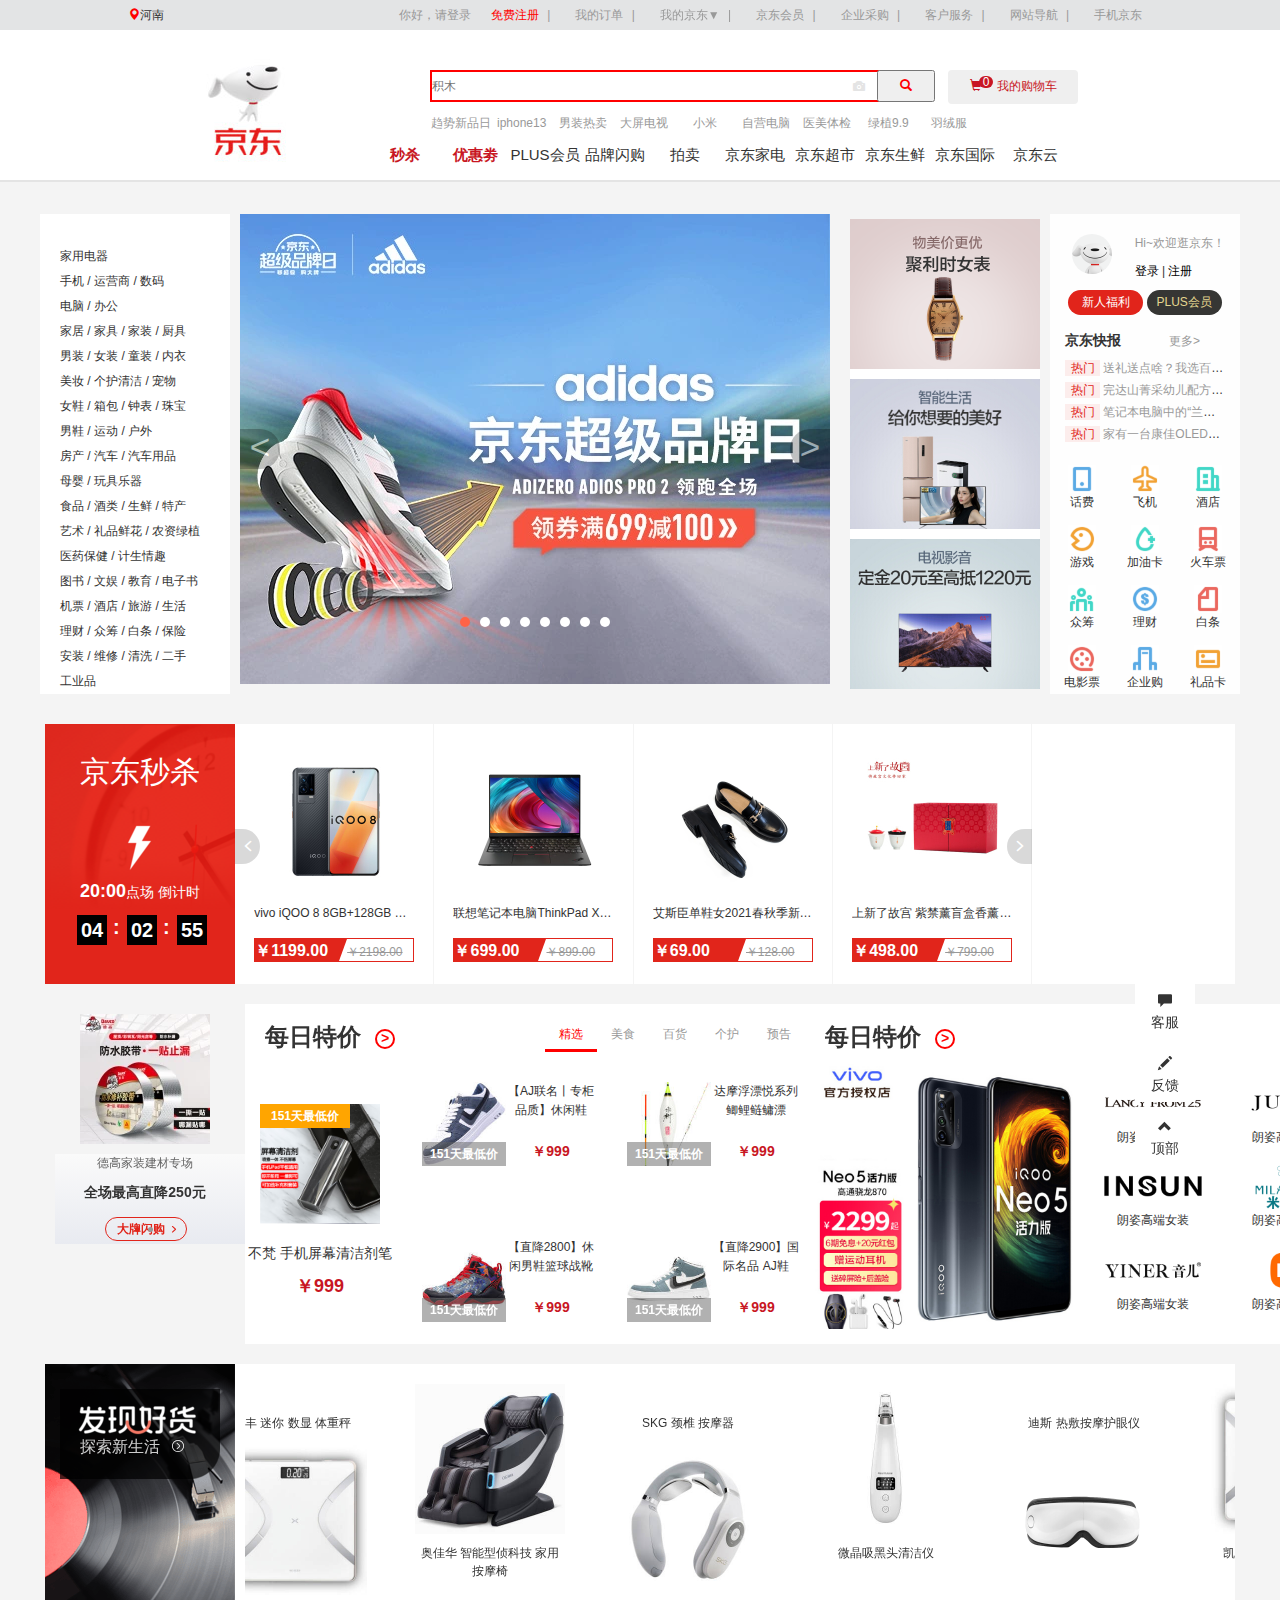
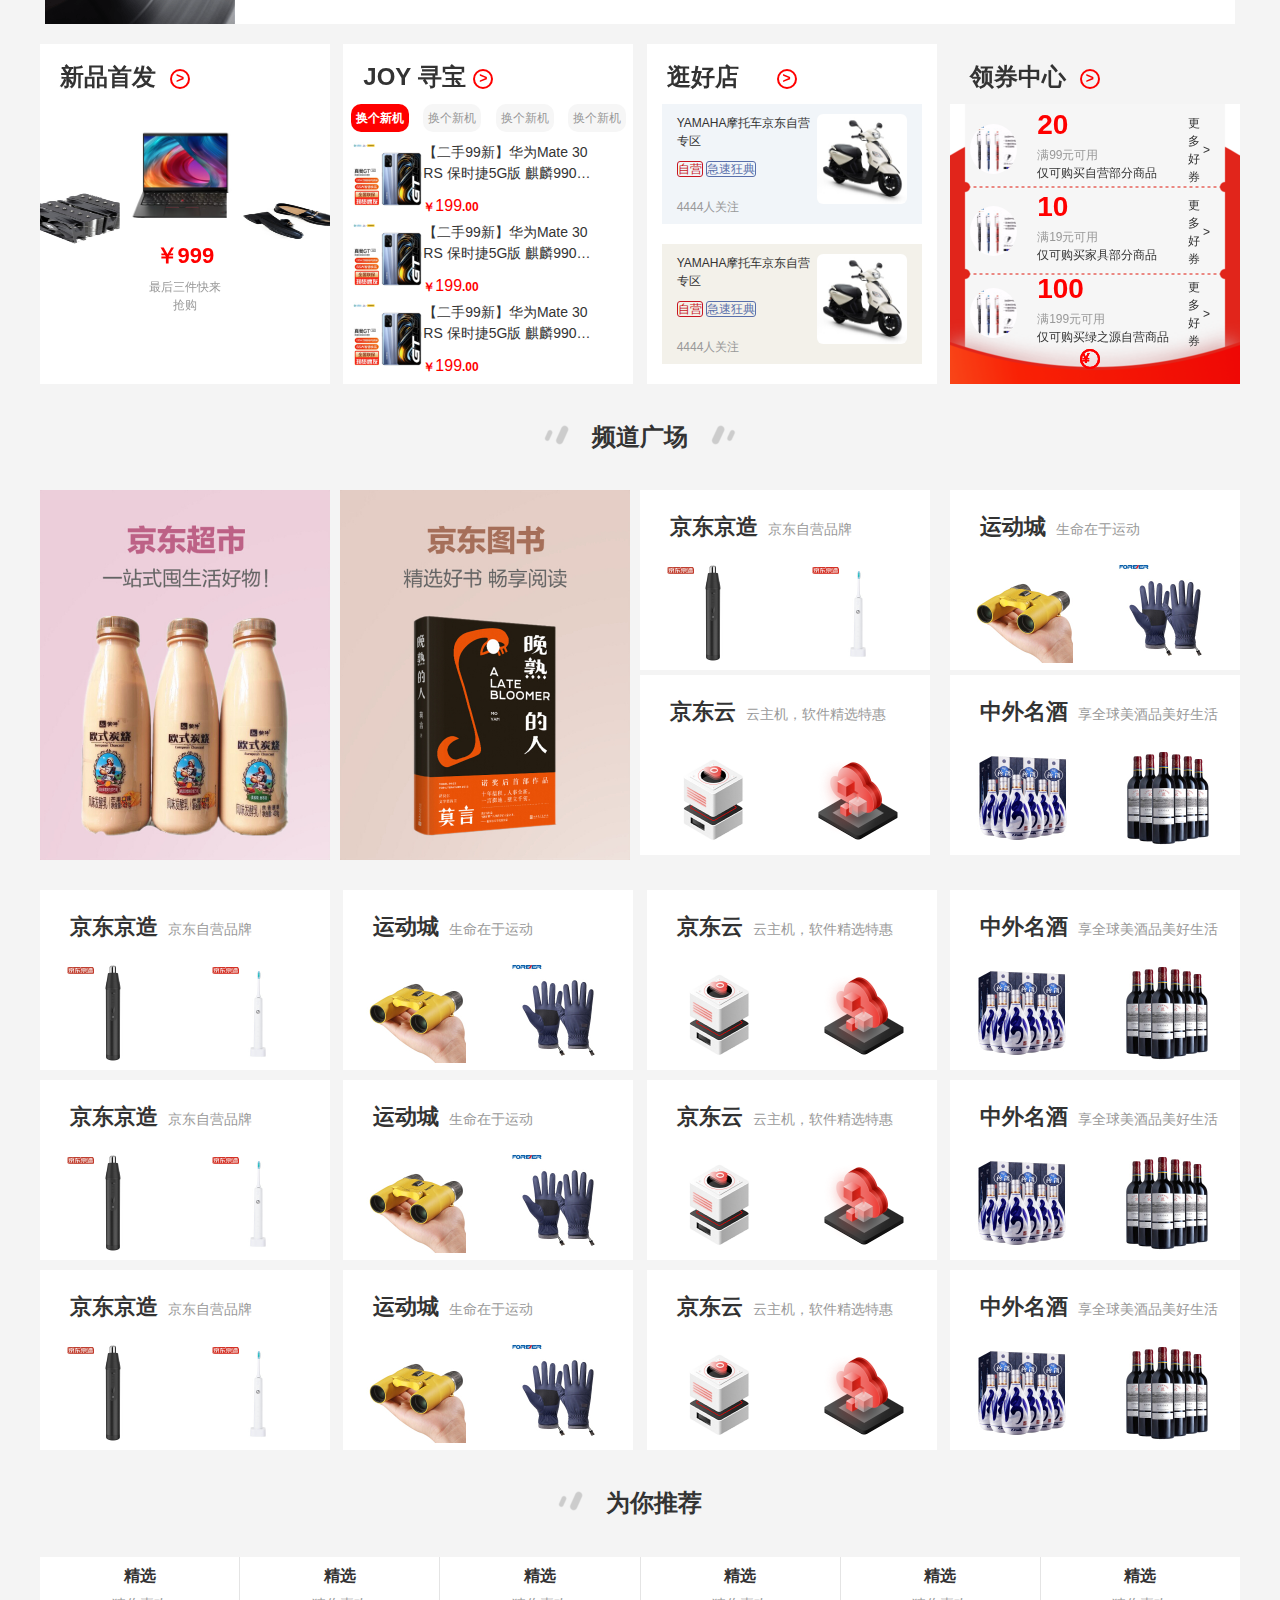
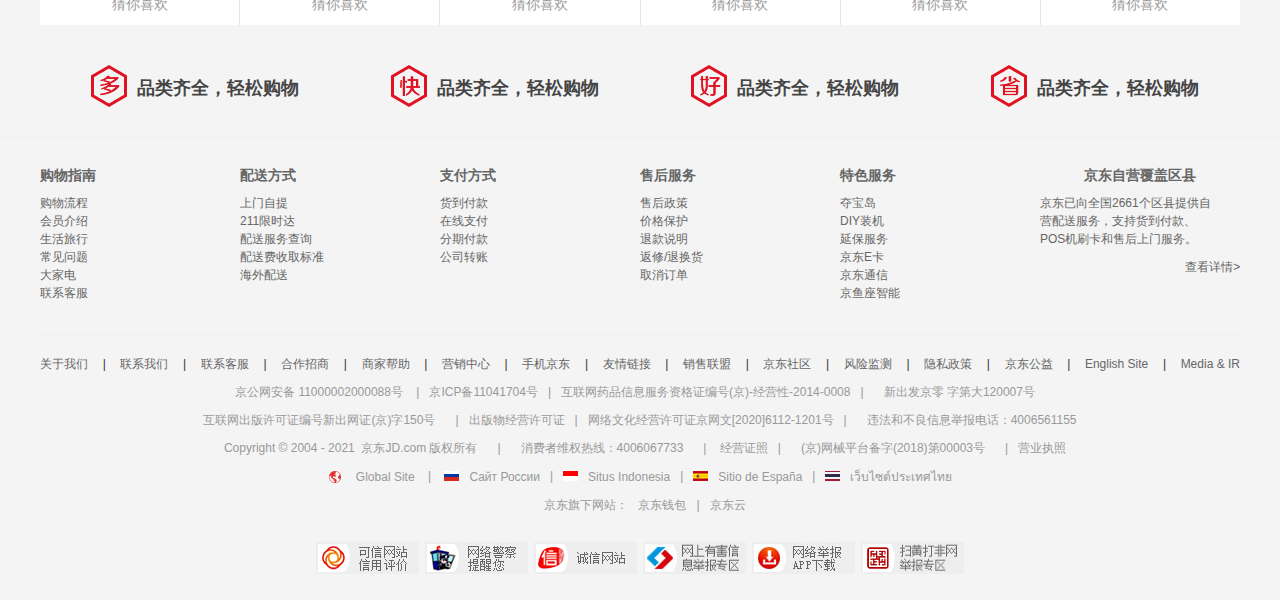
<file: src/html/index.html>
<!DOCTYPE html>
<html lang="en">

<head>
    <meta charset="UTF-8">
    <meta http-equiv="X-UA-Compatible" content="IE=edge">
    <meta name="viewport" content="width=device-width, initial-scale=1.0">
    <title>index</title>
    <link rel="stylesheet" href="../bootstrap-3.4.1-dist/css/bootstrap.min.css">
    <link rel="stylesheet" href="../style/swiper-bundle.min.css">
    <link rel="stylesheet" href="../style/iconfont.css">
    <link rel="stylesheet" href="../style/index.css">
</head>



<body>
    <header></header>

    <div class="banner">
        <div class="wrapper">

            <div class="left">
                <ul>
                    <li>
                        <a target="_blank" href="javascript:;">家用电器</a>
                    </li>
                    <li>
                        <a target="_blank" href="javascript:;">手机</a>
                        <span>/</span>
                        <a target="_blank" href="javascript:;">运营商</a>
                        <span>/</span>
                        <a target="_blank" href="javascript:;">数码</a>
                    </li>
                    <li>
                        <a target="_blank" href="javascript:;">电脑</a>
                        <span>/</span>
                        <a target="_blank" href="javascript:;">办公</a>
                        <div class="nva-2">
                            <div>
                                <div><a href="">京东服务+ </a><a href="">京东小家 </a><a href="">安装服务 </a><a href="">维修服务 </a><a
                                        href="">清洗保养 </a><a href="">企悦服务 </a><a href="">特色服务 </a></div>
                                <div>
                                    <dl>
                                        <dt><a href="">家电安装 </a></dt>
                                        <dd><a href="">空调安装</a><a href="">电视安装</a><a href="">洗衣机安装</a><a
                                                href="">热水器安装</a><a href="">烟机/灶具安装</a><a href="">净水器安装</a></dd>
                                    </dl>
                                    <dl>
                                        <dt><a href="">办公安装 </a></dt>
                                        <dd><a href="">电脑安装</a><a href="">办公设备安装</a></dd>
                                    </dl>
                                    <dl>
                                        <dt><a href="">家居安装 </a></dt>
                                        <dd><a href="">家具安装</a><a href="">灯具安装</a><a href="">智能家居安装</a><a
                                                href="">五金卫浴安装</a><a href="">晾衣架安装</a>
                                        </dd>
                                    </dl>
                                    <dl>
                                        <dt><a href="">家电维修 </a></dt>
                                        <dd><a href="">空调维修</a><a href="">电视维修</a><a href="">洗衣机维修</a><a
                                                href="">冰箱维修</a><a href="">热水器维修</a><a href="">油烟机维修</a><a
                                                href="">燃气灶维修</a></dd>
                                    </dl>
                                    <dl>
                                        <dt><a href="">手机维修 </a></dt>
                                        <dd><a href="">屏幕换新</a><a href="">电池换新</a><a href="">手机故障</a><a href="">保障服务</a>
                                        </dd>
                                    </dl>
                                    <dl>
                                        <dt><a href="">办公维修 </a></dt>
                                        <dd><a href="">笔记本维修</a><a href="">平板维修</a></dd>
                                    </dl>
                                    <dl>
                                        <dt><a href="">数码维修 </a></dt>
                                        <dd><a href="">智能家居维修</a><a href="">无人机维修</a><a href="">智能设备维修</a></dd>
                                    </dl>
                                    <dl>
                                        <dt><a href="">清洗保养 </a></dt>
                                        <dd><a href="">家电清洗</a><a href="">家居家纺洗护</a><a href="">服装洗护</a><a
                                                href="">鞋靴箱包保养</a>
                                        </dd>
                                    </dl>
                                    <dl>
                                        <dt><a href="">特色服务 </a></dt>
                                        <dd><a href="">家庭优惠套装</a><a href="">企悦服务</a><a href="">体育服务</a><a
                                                href="">骑行服务</a><a href="">钟表维修/保养</a>
                                        </dd>
                                    </dl>
                                    <dl>
                                        <dt><a href="">二手数码 </a></dt>
                                        <dd><a href="">苹果手机</a><a href="">安卓手机</a><a href="">充电器</a><a href="">手机壳</a><a
                                                href="">耳机/耳麦</a><a href="">单反相机</a><a href="">微单相机</a><a
                                                href="">镜头</a><a href="">智能手表</a><a href="">游戏机</a></dd>
                                    </dl>
                                    <dl>
                                        <dt><a href="">二手电脑 </a></dt>
                                        <dd><a href="">笔记本</a><a href="">官翻电脑</a><a href="">平板电脑</a><a href="">台式机</a><a
                                                href="">一体机</a><a href="">显示器</a><a href="">显卡</a><a href="">CPU</a><a
                                                href="">主板</a><a href="">机箱</a><a href="">组装电脑</a>
                                        </dd>
                                    </dl>
                                    <dl>
                                        <dt><a href="">二手奢品 </a></dt>
                                        <dd><a href="">钟表</a><a href="">箱包</a><a href="">饰品</a><a href="">配件</a><a
                                                href="">腰带</a><a href="">钱包</a><a href="">服饰</a><a href="">鞋靴</a></dd>
                                    </dl>
                                    <dl>
                                        <dt><a href="">二手书 </a></dt>
                                        <dd><a href="">期刊杂志</a><a href="">教材</a><a href="">文化社科</a><a href="">历史</a><a
                                                href="">经管</a><a href="">文学</a><a href="">小说</a><a href="">艺术</a><a
                                                href="">生活</a><a href="">童书</a></dd>
                                    </dl>
                                </div>

                            </div>
                        </div>
                    </li>
                    <li>
                        <a target="_blank" href="javascript:;">家居</a>
                        <span>/</span>
                        <a target="_blank" href="javascript:;">家具</a>
                        <span>/</span>
                        <a target="_blank" href="javascript:;">家装</a>
                        <span>/</span>
                        <a target="_blank" href="javascript:;">厨具</a>
                    </li>
                    <li>
                        <a target="_blank" href="javascript:;">男装</a>
                        <span>/</span>
                        <a target="_blank" href="javascript:;">女装</a>
                        <span>/</span>
                        <a target="_blank" href="javascript:;">童装</a>
                        <span>/</span>
                        <a target="_blank" href="javascript:;">内衣</a>
                        <div class="nva-2">
                            <div>
                                <div><a href="">京东服务+ </a><a href="">京东小家 </a><a href="">安装服务 </a><a href="">维修服务 </a><a
                                        href="">清洗保养 </a><a href="">企悦服务 </a><a href="">特色服务 </a></div>
                                <div>
                                    <dl>
                                        <dt><a href="">家电安装 </a></dt>
                                        <dd><a href="">空调安装</a><a href="">电视安装</a><a href="">洗衣机安装</a><a
                                                href="">热水器安装</a><a href="">烟机/灶具安装</a><a href="">净水器安装</a></dd>
                                    </dl>
                                    <dl>
                                        <dt><a href="">办公安装 </a></dt>
                                        <dd><a href="">电脑安装</a><a href="">办公设备安装</a></dd>
                                    </dl>
                                    <dl>
                                        <dt><a href="">家居安装 </a></dt>
                                        <dd><a href="">家具安装</a><a href="">灯具安装</a><a href="">智能家居安装</a><a
                                                href="">五金卫浴安装</a><a href="">晾衣架安装</a>
                                        </dd>
                                    </dl>
                                    <dl>
                                        <dt><a href="">家电维修 </a></dt>
                                        <dd><a href="">空调维修</a><a href="">电视维修</a><a href="">洗衣机维修</a><a
                                                href="">冰箱维修</a><a href="">热水器维修</a><a href="">油烟机维修</a><a
                                                href="">燃气灶维修</a></dd>
                                    </dl>
                                    <dl>
                                        <dt><a href="">手机维修 </a></dt>
                                        <dd><a href="">屏幕换新</a><a href="">电池换新</a><a href="">手机故障</a><a href="">保障服务</a>
                                        </dd>
                                    </dl>
                                    <dl>
                                        <dt><a href="">办公维修 </a></dt>
                                        <dd><a href="">笔记本维修</a><a href="">平板维修</a></dd>
                                    </dl>
                                    <dl>
                                        <dt><a href="">数码维修 </a></dt>
                                        <dd><a href="">智能家居维修</a><a href="">无人机维修</a><a href="">智能设备维修</a></dd>
                                    </dl>
                                    <dl>
                                        <dt><a href="">清洗保养 </a></dt>
                                        <dd><a href="">家电清洗</a><a href="">家居家纺洗护</a><a href="">服装洗护</a><a
                                                href="">鞋靴箱包保养</a>
                                        </dd>
                                    </dl>
                                    <dl>
                                        <dt><a href="">特色服务 </a></dt>
                                        <dd><a href="">家庭优惠套装</a><a href="">企悦服务</a><a href="">体育服务</a><a
                                                href="">骑行服务</a><a href="">钟表维修/保养</a>
                                        </dd>
                                    </dl>
                                    <dl>
                                        <dt><a href="">二手数码 </a></dt>
                                        <dd><a href="">苹果手机</a><a href="">安卓手机</a><a href="">充电器</a><a href="">手机壳</a><a
                                                href="">耳机/耳麦</a><a href="">单反相机</a><a href="">微单相机</a><a
                                                href="">镜头</a><a href="">智能手表</a><a href="">游戏机</a></dd>
                                    </dl>
                                    <dl>
                                        <dt><a href="">二手电脑 </a></dt>
                                        <dd><a href="">笔记本</a><a href="">官翻电脑</a><a href="">平板电脑</a><a href="">台式机</a><a
                                                href="">一体机</a><a href="">显示器</a><a href="">显卡</a><a href="">CPU</a><a
                                                href="">主板</a><a href="">机箱</a><a href="">组装电脑</a>
                                        </dd>
                                    </dl>
                                    <dl>
                                        <dt><a href="">二手奢品 </a></dt>
                                        <dd><a href="">钟表</a><a href="">箱包</a><a href="">饰品</a><a href="">配件</a><a
                                                href="">腰带</a><a href="">钱包</a><a href="">服饰</a><a href="">鞋靴</a></dd>
                                    </dl>
                                    <dl>
                                        <dt><a href="">二手书 </a></dt>
                                        <dd><a href="">期刊杂志</a><a href="">教材</a><a href="">文化社科</a><a href="">历史</a><a
                                                href="">经管</a><a href="">文学</a><a href="">小说</a><a href="">艺术</a><a
                                                href="">生活</a><a href="">童书</a></dd>
                                    </dl>
                                </div>

                            </div>
                        </div>
                    </li>
                    <li>
                        <a target="_blank" href="javascript:;">美妆</a>
                        <span>/</span>
                        <a target="_blank" href="javascript:;">个护清洁</a>
                        <span>/</span>
                        <a target="_blank" href="javascript:;">宠物</a>
                    </li>
                    <li>
                        <a target="_blank" href="javascript:;">女鞋</a>
                        <span>/</span>
                        <a target="_blank" href="javascript:;">箱包</a>
                        <span>/</span>
                        <a target="_blank" href="javascript:;">钟表</a>
                        <span>/</span>
                        <a target="_blank" href="javascript:;">珠宝</a>
                    </li>
                    <li>
                        <a target="_blank" href="javascript:;">男鞋</a>
                        <span>/</span>
                        <a target="_blank" href="javascript:;">运动</a>
                        <span>/</span>
                        <a target="_blank" href="javascript:;">户外</a>
                    </li>
                    <li>
                        <a target="_blank" href="javascript:;">房产</a>
                        <span>/</span>
                        <a target="_blank" href="javascript:;">汽车</a>
                        <span>/</span>
                        <a target="_blank" href="javascript:;">汽车用品</a>
                    </li>
                    <li>
                        <a target="_blank" href="javascript:;">母婴</a>
                        <span>/</span>
                        <a target="_blank" href="javascript:;">玩具乐器</a>
                    </li>
                    <li>
                        <a target="_blank" href="javascript:;">食品</a>
                        <span>/</span>
                        <a target="_blank" href="javascript:;">酒类</a>
                        <span>/</span>
                        <a target="_blank" href="javascript:;">生鲜</a>
                        <span>/</span>
                        <a target="_blank" href="javascript:;">特产</a>
                    </li>
                    <li>
                        <a target="_blank" href="javascript:;">艺术</a>
                        <span>/</span>
                        <a target="_blank" href="javascript:;">礼品鲜花</a>
                        <span>/</span>
                        <a target="_blank" href="javascript:;">农资绿植</a>
                    </li>
                    <li>
                        <a target="_blank" href="javascript:;">医药保健</a>
                        <span>/</span>
                        <a target="_blank" href="javascript:;">计生情趣</a>
                    </li>
                    <li>
                        <a target="_blank" href="javascript:;">图书</a>
                        <span>/</span>
                        <a target="_blank" href="javascript:;">文娱</a>
                        <span>/</span>
                        <a target="_blank" href="javascript:;">教育</a>
                        <span>/</span>
                        <a target="_blank" href="javascript:;">电子书</a>
                    </li>
                    <li>
                        <a target="_blank" href="javascript:;">机票</a>
                        <span>/</span>
                        <a target="_blank" href="javascript:;">酒店</a>
                        <span>/</span>
                        <a target="_blank" href="javascript:;">旅游</a>
                        <span>/</span>
                        <a target="_blank" href="javascript:;">生活</a>
                    </li>
                    <li>
                        <a target="_blank" href="javascript:;">理财</a>
                        <span>/</span>
                        <a target="_blank" href="javascript:;">众筹</a>
                        <span>/</span>
                        <a target="_blank" href="javascript:;">白条</a>
                        <span>/</span>
                        <a target="_blank" href="javascript:;">保险</a>
                    </li>
                    <li>
                        <a target="_blank" href="javascript:;">安装</a>
                        <span>/</span>
                        <a target="_blank" href="javascript:;">维修</a>
                        <span>/</span>
                        <a target="_blank" href="javascript:;">清洗</a>
                        <span>/</span>
                        <a target="_blank" href="javascript:;">二手</a>
                        <div class="nva-2">
                            <div>
                                <div><a href="">京东服务+ </a><a href="">京东小家 </a><a href="">安装服务 </a><a href="">维修服务 </a><a
                                        href="">清洗保养 </a><a href="">企悦服务 </a><a href="">特色服务 </a></div>
                                <div>
                                    <dl>
                                        <dt><a href="">家电安装 </a></dt>
                                        <dd><a href="">空调安装</a><a href="">电视安装</a><a href="">洗衣机安装</a><a
                                                href="">热水器安装</a><a href="">烟机/灶具安装</a><a href="">净水器安装</a></dd>
                                    </dl>
                                    <dl>
                                        <dt><a href="">办公安装 </a></dt>
                                        <dd><a href="">电脑安装</a><a href="">办公设备安装</a></dd>
                                    </dl>
                                    <dl>
                                        <dt><a href="">家居安装 </a></dt>
                                        <dd><a href="">家具安装</a><a href="">灯具安装</a><a href="">智能家居安装</a><a
                                                href="">五金卫浴安装</a><a href="">晾衣架安装</a>
                                        </dd>
                                    </dl>
                                    <dl>
                                        <dt><a href="">家电维修 </a></dt>
                                        <dd><a href="">空调维修</a><a href="">电视维修</a><a href="">洗衣机维修</a><a
                                                href="">冰箱维修</a><a href="">热水器维修</a><a href="">油烟机维修</a><a
                                                href="">燃气灶维修</a></dd>
                                    </dl>
                                    <dl>
                                        <dt><a href="">手机维修 </a></dt>
                                        <dd><a href="">屏幕换新</a><a href="">电池换新</a><a href="">手机故障</a><a href="">保障服务</a>
                                        </dd>
                                    </dl>
                                    <dl>
                                        <dt><a href="">办公维修 </a></dt>
                                        <dd><a href="">笔记本维修</a><a href="">平板维修</a></dd>
                                    </dl>
                                    <dl>
                                        <dt><a href="">数码维修 </a></dt>
                                        <dd><a href="">智能家居维修</a><a href="">无人机维修</a><a href="">智能设备维修</a></dd>
                                    </dl>
                                    <dl>
                                        <dt><a href="">清洗保养 </a></dt>
                                        <dd><a href="">家电清洗</a><a href="">家居家纺洗护</a><a href="">服装洗护</a><a
                                                href="">鞋靴箱包保养</a>
                                        </dd>
                                    </dl>
                                    <dl>
                                        <dt><a href="">特色服务 </a></dt>
                                        <dd><a href="">家庭优惠套装</a><a href="">企悦服务</a><a href="">体育服务</a><a
                                                href="">骑行服务</a><a href="">钟表维修/保养</a>
                                        </dd>
                                    </dl>
                                    <dl>
                                        <dt><a href="">二手数码 </a></dt>
                                        <dd><a href="">苹果手机</a><a href="">安卓手机</a><a href="">充电器</a><a href="">手机壳</a><a
                                                href="">耳机/耳麦</a><a href="">单反相机</a><a href="">微单相机</a><a
                                                href="">镜头</a><a href="">智能手表</a><a href="">游戏机</a></dd>
                                    </dl>
                                    <dl>
                                        <dt><a href="">二手电脑 </a></dt>
                                        <dd><a href="">笔记本</a><a href="">官翻电脑</a><a href="">平板电脑</a><a href="">台式机</a><a
                                                href="">一体机</a><a href="">显示器</a><a href="">显卡</a><a href="">CPU</a><a
                                                href="">主板</a><a href="">机箱</a><a href="">组装电脑</a>
                                        </dd>
                                    </dl>
                                    <dl>
                                        <dt><a href="">二手奢品 </a></dt>
                                        <dd><a href="">钟表</a><a href="">箱包</a><a href="">饰品</a><a href="">配件</a><a
                                                href="">腰带</a><a href="">钱包</a><a href="">服饰</a><a href="">鞋靴</a></dd>
                                    </dl>
                                    <dl>
                                        <dt><a href="">二手书 </a></dt>
                                        <dd><a href="">期刊杂志</a><a href="">教材</a><a href="">文化社科</a><a href="">历史</a><a
                                                href="">经管</a><a href="">文学</a><a href="">小说</a><a href="">艺术</a><a
                                                href="">生活</a><a href="">童书</a></dd>
                                    </dl>
                                </div>

                            </div>
                        </div>
                    </li>
                    <li>
                        <a target="_blank" href="javascript:;">工业品</a>
                    </li>
                </ul>
            </div>
            <div class="slider">
                <!-- 用于展示图片 -->
                <div class="box">
                    <ul class="list1">
                        <li><img src="../img/banner1.jpg" alt=""></li>
                        <li><img src="../img/banner2.jpg" alt=""></li>
                        <li><img src="../img/banner3.jpg" alt=""></li>
                        <li><img src="../img/banner4.jpg" alt=""></li>
                        <li><img src="../img/banner5.jpg" alt=""></li>
                        <li><img src="../img/banner6.jpg" alt=""></li>
                        <li><img src="../img/banner7.jpg" alt=""></li>
                        <li><img src="../img/banner0.jpg" alt=""></li>

                    </ul>
                    <ul class="list2"></ul>
                    <div class="imgleft">&lt;</div>
                    <div class="imgright"> &gt;</div>
                </div>

            </div>
            <div class="img" id='banner-img'>
                <span>></span>
                <span>&lt</span>
                <ul style="display: none;">
                    <li><img src="../img/banner-img (1).jpg" alt=""></li>
                    <li><img src="../img/banner-img (2).jpg" alt=""></li>
                    <li><img src="../img/banner-img (3).png" alt=""></li>
                </ul>
                <ul>
                    <li><img src="../img/banner-img (3).png" alt=""></li>
                    <li><img src="../img/banner-img (2).jpg" alt=""></li>
                    <li><img src="../img/banner-img (1).jpg" alt=""></li>
                </ul>
            </div>
            <div class="t_right">
                <!-- 头像 -->
                <div class="wecome_j">
                    <span class="head_p">
                        <img src="../img/logo1 tou.png" alt="">
                    </span>
                    <!-- 欢迎 -->
                    <div class="wecome_logo">
                        <p class="Hi_j">
                            <a href="#">Hi~欢迎逛京东！</a>
                        </p>
                        <p class="w_logo">
                            <a href="login.html">登录</a>
                            <span>|</span>
                            <a href="register.html">注册</a>

                        </p>
                    </div>
                    <!-- 新人 会员 -->
                    <div class="new_people">
                        <span><a href="#">新人福利</a> </span>
                        <span><a href="#">PLUS会员</a> </span>
                    </div>
                    <div class="line"></div>
                </div>
                <!-- 京东快报 -->
                <div class="s_report">
                    <div class="news">
                        <h3>京东快报</h3>
                        <span class="more"><a href="#">更多&gt;</a></span>
                    </div>
                    <ul class="news_list">
                        <li>
                            <a href="#">
                                <span class="news_tag">热门</span>
                                送礼送点啥？我选百草味健康礼品！
                            </a>
                        </li>
                        <li>
                            <a href="#">
                                <span class="news_tag">热门</span>
                                完达山菁采幼儿配方奶粉，陪伴宝宝健康成长每一天
                            </a>
                        </li>
                        <li>
                            <a href="#">
                                <span class="news_tag">热门</span>
                                笔记本电脑中的“兰博基尼”，机械师毒药让你欲罢不能！
                            </a>
                        </li>
                        <li>
                            <a href="#">
                                <span class="news_tag">热门</span>
                                家有一台康佳OLED电视机，尽情享受追剧看综艺的快乐
                            </a>
                        </li>
                    </ul>
                </div>
                <!-- 话费 机票 -->
                <div class="profession">
                    <ul class="pro_tab">
                        <li class="pro_li">
                            <a href="#">
                                <i>
                                    <img src="../img/i1.png" alt="" class="pro_show">
                                    <img src="../img/i1_.png" alt="" class="pro_hide">
                                </i>
                                <span class="pro_text">话费</span>
                            </a>
                        </li>
                        <li class="pro_li">
                            <a href="#">
                                <i>
                                    <img src="../img/i2.png" alt="" class="pro_show">
                                    <img src="../img/i2_.png" alt="" class="pro_hide">
                                </i>
                                <span class="pro_text">飞机</span>
                            </a>
                        </li>
                        <li class="pro_li">
                            <a href="#">
                                <i>
                                    <img src="../img/i3.png" alt="" class="pro_show">
                                    <img src="../img/i3_.png" alt="" class="pro_hide">
                                </i>
                                <span class="pro_text">酒店</span>
                            </a>
                        </li>
                        <li class="pro_li">
                            <a href="#">
                                <i>
                                    <img src="../img/i4.png" alt="" class="pro_show">
                                    <img src="../img/i4_.png" alt="" class="pro_hide">
                                </i>
                                <span class="pro_text">游戏</span>
                            </a>
                        </li>
                        <li class="pro_li">
                            <a href="#">
                                <i>
                                    <img src="../img/i5.png" alt="" class="pro_show">
                                    <img src="../img/i5_.png" alt="" class="pro_hide">
                                </i>
                                <span class="pro_text">加油卡</span>
                            </a>
                        </li>
                        <li class="pro_li">
                            <a href="#">
                                <i>
                                    <img src="../img/i6.png" alt="" class="pro_show">
                                    <img src="../img/i6_.png" alt="" class="pro_hide">
                                </i>
                                <span class="pro_text">火车票</span>
                            </a>
                        </li>
                        <li class="pro_li">
                            <a href="#">
                                <i>
                                    <img src="../img/i7.png" alt="" class="pro_show">
                                    <img src="../img/i7_.png" alt="" class="pro_hide">
                                </i>
                                <span class="pro_text">众筹</span>
                            </a>
                        </li>
                        <li class="pro_li">
                            <a href="#">
                                <i>
                                    <img src="../img/i8.png" alt="" class="pro_show">
                                    <img src="../img/i8_.png" alt="" class="pro_hide">
                                </i>
                                <span class="pro_text">理财</span>
                            </a>
                        </li>
                        <li class="pro_li">
                            <a href="#">
                                <i>
                                    <img src="../img/i9.png" alt="" class="pro_show">
                                    <img src="../img/i9_.png" alt="" class="pro_hide">
                                </i>
                                <span class="pro_text">白条</span>
                            </a>
                        </li>
                        <li class="pro_li">
                            <a href="#">
                                <i>
                                    <img src="../img/i10.png" alt="" class="pro_show">
                                    <img src="../img/i10_.png" alt="" class="pro_hide">
                                </i>
                                <span class="pro_text">电影票</span>
                            </a>
                        </li>
                        <li class="pro_li">
                            <a href="#">
                                <i>
                                    <img src="../img/i11.png" alt="" class="pro_show">
                                    <img src="../img/i11_.png" alt="" class="pro_hide">
                                </i>
                                <span class="pro_text">企业购</span>
                            </a>
                        </li>
                        <li class="pro_li">
                            <a href="#">
                                <i>
                                    <img src="../img/i12.png" alt="" class="pro_show">
                                    <img src="../img/i12_.png" alt="" class="pro_hide">
                                </i>
                                <span class="pro_text">礼品卡</span>
                            </a>
                        </li>
                    </ul>
                </div>
            </div>
        </div>
    </div>
    <main>
        <div class="header_search">
            <div class="wrapper">

                <div class="logo"></div>

                <div>
                    <input type="text" placeholder="积木">
                    <span class="glyphicon glyphicon-camera"></span>
                    <button><span class="glyphicon glyphicon-search"></span></button>
                </div>
                <a href="shopcar.html"> <button class="btn">

                        <span class="num_shop">&nbsp;0&nbsp;</span>
                        <span class="glyphicon glyphicon-shopping-cart">&nbsp;</span>
                        我的购物车
                    </button></a>
            </div>
        </div>
        <div class="slider-bar">
            <ul>
                <li>
                    <p>京东 <br>秒杀</p>
                </li>
                <li>
                    <p>特色 <br>优选</p>
                </li>
                <li>
                    <p>频道 <br>广场</p>
                </li>
                <li>
                    <p>为你 <br>服务</p>
                </li>
                <li>
                    <p><span class="glyphicon glyphicon-comment"></span><br> 客服</p>
                </li>
                <li>
                    <p><span class="glyphicon glyphicon-pencil"></span><br> 反馈</p>
                </li>
                <li id="totop"><span class="glyphicon glyphicon-chevron-up"></span><br>顶部</li>
            </ul>
        </div>

        </div>
        <div class="wrapper">
            <div class="part1">

                <div id="app">

                    <div class="jdms clearfix">

                        <a href="#">
                            <div class="mstime ms">
                                <h1>京东秒杀</h1>
                                <p><span>20:00</span>点场 倒计时</p>
                                <div class="times">
                                    <i class="hours time_unit"></i><i class="mins time_unit"></i><i
                                        class="seconds time_unit"></i>
                                </div>
                            </div>
                        </a>
                        <div class="mslist ms">
                            <p class="bL mp"><i class="iconfont icon-Group-"></i></p>
                            <p class="bR mp"><i class="iconfont icon-you"></i></p>
                            <div class="msUl">
                                <ul>
                                    <li class="list1">
                                        <i class="zhezhao"></i>
                                        <img alt="" src="../img/top1.jpg" alt="">
                                        <h6>vivo iQOO 8 8GB+128GB 耀 120W闪充 骁龙888 独立显示芯片 KPL官方赛事电竞手机 双模5G全网通iqoo8</h6>
                                        <p><span>￥1199.00</span><del>￥2198.00</del></p>
                                    </li>
                                    <li class="list1">
                                        <i class="zhezhao"></i>
                                        <img alt="" src="../img/top2.jpg" alt="">
                                        <h6> 联想笔记本电脑ThinkPad X1 Nano 英特尔Evo平台 13英寸 11代酷睿i5 16G 512G/16:10微边框2K/3年质保</h6>
                                        <p><span>￥699.00</span><del>￥899.00</del></p>
                                    </li>
                                    <li class="list1">
                                        <i class="zhezhao"></i>
                                        <img alt="" src="../img/top3.png" alt="">
                                        <h6> 艾斯臣单鞋女2021春秋季新款小皮鞋女时尚百搭休闲鞋懒人乐福鞋 黑色 37</h6>
                                        <p><span>￥69.00</span><del>￥128.00</del></p>
                                    </li>
                                    <li class="list1">
                                        <i class="zhezhao"></i>
                                        <img alt="" src="../img/top4.jpg" alt="">
                                        <h6> 上新了故宫 紫禁薰盲盒香薰蜡烛 节日礼品套装 礼物送女友送男友 香薰蜡烛两只装</h6>
                                        <p><span>￥498.00</span><del>￥799.00</del></p>
                                    </li>
                                </ul>
                                <ul>
                                    <li class="list1">
                                        <i class="zhezhao"></i>
                                        <img alt="" src="../img/top5.jpg" alt="">
                                        <h6>Redmi K40 Pro 骁龙888 三星E4旗舰120Hz高刷直屏 6400万高清三摄 8GB+256GB 晴雪 游戏电竞5G手机 小米红米
                                        </h6>
                                        <p><span>￥39.00</span><del>￥120.00</del></p>
                                    </li>
                                    <li class="list1">
                                        <i class="zhezhao"></i>
                                        <img alt="" src="../img/top6.jpg" alt="">
                                        <h6>老人头包包女包2021秋冬新款经典时尚水桶手机包百搭马鞍单肩包女式斜挎包包女包 啡色JD900116V0POP14L1B 均码</h6>
                                        <p><span>￥677.00</span><del>￥899.00</del></p>
                                    </li>
                                    <li class="list1">
                                        <i class="zhezhao"></i>
                                        <img alt="" src="../img/top7.jpg" alt="">
                                        <h6>Redmi Note 9 5G 天玑800U 18W快充 4800万超清三摄 流影紫 8GB+128GB 智能手机 小米 红米</h6>
                                        <p><span>￥89.00</span><del>￥178.00</del></p>
                                    </li>
                                    <li class="list1">
                                        <i class="zhezhao"></i>
                                        <img alt="" src="../img/top8.jpg" alt="">
                                        <h6>利民（Thermalright）PA120 SE 绝双刺客 AGHP GEN3逆重力热管散热器 6热管双塔 逆转双C12C风扇</h6>
                                        <p><span>￥698.00</span><del>￥899.00</del></p>
                                    </li>
                                </ul>
                            </div>
                        </div>
                        <div class="msban ms">
                            <div class="wban clearfix">
                                <div class="dban1 db">
                                    <i class="zhezhao"></i>
                                    <img src="../img/b1.jpg" alt="">
                                    <div class="iteminfo">
                                        <p class="item1">德高家装建材专场</p>
                                        <p class="item2">全场最高直降250元</p>
                                        <div class="dbinfo">
                                            大牌闪购
                                            <i class="iconfont icon-you"></i>
                                        </div>
                                    </div>
                                </div>
                                <div class="dban2 db">
                                    <i class="zhezhao"></i>
                                    <img src="../img/b2.jpg" alt="">
                                    <div class="iteminfo">
                                        <p class="item1">手机特惠秒杀</p>
                                        <p class="item2">NOVA6SE低至2189</p>
                                        <div class="dbinfo">
                                            品类秒杀
                                            <i class="iconfont icon-you"></i>
                                        </div>
                                    </div>
                                </div>
                            </div>
                            <div class="dbUl">
                                <li class="dbon"></li>
                                <li></li>
                            </div>
                        </div>
                    </div>
                </div>
            </div>

            <div class="part2">
                <div class="left">
                    <div class="top">
                        <div>
                            <h3>每日特价</h3><i>&nbsp;>&nbsp;&nbsp;</i>
                        </div>
                        <div>
                            <ul>
                                <li class="active">精选</li>
                                <li>美食</li>
                                <li>百货</li>
                                <li>个护</li>
                                <li>预告</li>
                            </ul>
                        </div>
                    </div>
                    <div class="tabs">
                        <div>

                            <div>
                                <div class="img"><span>151天最低价</span><em></em></div>
                                <p>不梵 手机屏幕清洁剂笔记本ipad电脑数码相机清洁套装镜头液晶电视显示器清洁液键盘喷雾清洁剂 ipad手机数码通用清洁剂【1个装</p>
                                <span>￥999</span>

                            </div>
                            <div>

                                <div>
                                    <div>
                                        <div class="img"><span>151天最低价</span><em></em></div>
                                    </div>
                                    <div>
                                        <p>【AJ联名丨专柜品质】休闲鞋</p>
                                        <span>￥999</span>
                                    </div>
                                </div>
                                <div>
                                    <div>
                                        <div class="img"><span>151天最低价</span><em></em></div>
                                    </div>
                                    <div>
                                        <p>达摩浮漂悦系列鲫鲤鲢鳙漂</p>
                                        <span>￥999</span>
                                    </div>
                                </div>
                                <div>
                                    <div>
                                        <div class="img"><span>151天最低价</span><em></em></div>
                                    </div>
                                    <div>
                                        <p>【直降2800】休闲男鞋篮球战靴</p>
                                        <span>￥999</span>
                                    </div>
                                </div>
                                <div>
                                    <div>
                                        <div class="img"><span>151天最低价</span><em></em></div>
                                    </div>
                                    <div>
                                        <p>【直降2900】国际名品 AJ鞋</p>
                                        <span>￥999</span>
                                    </div>
                                </div>
                            </div>
                        </div>


                        <div>2</div>
                        <div>3</div>
                        <div>4</div>
                        <div>5</div>
                    </div>

                </div>
                <div class="right">

                    <div class="top">
                        <h3>每日特价</h3><i>&nbsp;>&nbsp;&nbsp;</i>
                    </div>
                    <div>

                        <div class="left">
                            <div class="img"><em></em></div>
                        </div>
                        <div class="right">
                            <div>
                                <div class="img"><em></em></div>
                                <p>朗姿高端女装</p>
                            </div>
                            <div>
                                <div class="img"><em></em></div>
                                <p>朗姿高端女装</p>
                            </div>
                            <div>
                                <div class="img"><em></em></div>
                                <p>朗姿高端女装</p>
                            </div>
                            <div>
                                <div class="img"><em></em></div>
                                <p>朗姿高端女装</p>
                            </div>
                            <div>
                                <div class="img"><em></em></div>
                                <p>朗姿高端女装</p>
                            </div>
                            <div>
                                <div class="img"><em></em></div>
                                <p>朗姿高端女装</p>
                            </div>



                        </div>
                    </div>





                </div>
            </div>
            <div class="part3">
                <div id="findgood" class="clearfix">
                    <div class="findone">
                        <div class="findbox">
                            <div class="font">
                                <p>探索新生活<i style="margin-left: 10px;" class="iconfont icon-you1"></i></p>
                            </div>
                        </div>
                    </div>
                    <div class="findban">
                        <div class="findwrap">
                            <a href="javascript:;">
                                <div class="banf">凯丰 迷你 数显 体重秤</div>
                                <div class="banimg"><i class="zhezhao"></i><img src="../img/part3-rigth1.jpg" alt="">
                                </div>
                            </a>
                            <a href="javascript:;">
                                <div class="banimg"><i class="zhezhao"></i><img src="../img/part3-rigth2.jpg" alt="">
                                </div>
                                <div class="banf">奥佳华 智能型侦科技 家用按摩椅</div>
                            </a>
                            <a href="javascript:;">
                                <div class="banf">SKG 颈椎 按摩器</div>
                                <div class="banimg"><i class="zhezhao"></i><img src="../img/part3-rigth3.jpg" alt="">
                                </div>
                            </a>
                            <a href="javascript:;">
                                <div class="banimg"><i class="zhezhao"></i><img src="../img/part3-rigth4.jpg" alt="">
                                </div>
                                <div class="banf">微晶吸黑头清洁仪</div>
                            </a>
                            <a href="javascript:;">
                                <div class="banf">迪斯 热敷按摩护眼仪</div>
                                <div class="banimg"><i class="zhezhao"></i><img src="../img/part3-rigth5.png" alt="">
                                </div>
                            </a>
                            <a href="javascript:;">
                                <div class="banimg"><i class="zhezhao"></i><img src="../img/part3-rigth1.jpg" alt="">
                                </div>
                                <div class="banf">凯丰 迷你 数显 体重秤</div>
                            </a>
                            <a href="javascript:;">
                                <div class="banf">奥佳华 智能型侦科技 家用按摩椅</div>
                                <div class="banimg"><i class="zhezhao"></i><img src="../img/part3-rigth2.jpg" alt="">
                                </div>
                            </a>
                            <a href="javascript:;">
                                <div class="banimg"><i class="zhezhao"></i><img src="../img/part3-rigth3.jpg" alt="">
                                </div>
                                <div class="banf">SKG 颈椎 按摩器</div>
                            </a>
                            <a href="javascript:;">
                                <div class="banf">微晶吸黑头清洁仪</div>
                                <div class="banimg"><i class="zhezhao"></i><img src="../img/part3-rigth4.jpg" alt="">
                                </div>
                            </a>
                            <a href="javascript:;">
                                <div class="banimg"><i class="zhezhao"></i><img src="../img/part3-rigth5.png" alt="">
                                </div>
                                <div class="banf">迪斯 热敷按摩护眼仪</div>
                            </a>


                        </div>
                        <div class="scrollbar">
                            <span></span>
                        </div>
                    </div>
                </div>
            </div>

            <div class="part4">
                <div>
                    <div>
                        <h3>新品首发</h3><i>&nbsp;>&nbsp;&nbsp;</i>
                    </div>
                    <div class="main">
                        <div class="swiper-container">
                            <div class="swiper-wrapper">
                                <div class="swiper-slide"><img src="../img/top2.jpg" alt="">
                                    <h6>￥999</h6>
                                    <p>最后三件快来抢购</p>

                                </div>
                                <div class="swiper-slide"><img src="../img/top3.png" alt="">
                                    <h6>￥999</h6>
                                    <p>最后三件快来抢购</p>
                                </div>
                                <div class="swiper-slide"><img src="../img/top4.jpg" alt="">
                                    <h6>￥999</h6>
                                    <p>最后三件快来抢购</p>
                                </div>
                                <div class="swiper-slide"><img src="../img/top1.jpg" alt="">
                                    <h6>￥999</h6>
                                    <p>最后三件快来抢购</p>
                                </div>
                                <div class="swiper-slide"><img src="../img/top5.jpg" alt="">
                                    <h6>￥999</h6>
                                    <p>最后三件快来抢购</p>
                                </div>
                                <div class="swiper-slide"><img src="../img/top6.jpg" alt="">
                                    <h6>￥999</h6>
                                    <p>最后三件快来抢购</p>
                                </div>
                                <div class="swiper-slide"><img src="../img/top7.jpg" alt="">
                                    <h6>￥999</h6>
                                    <p>最后三件快来抢购</p>

                                </div>
                                <div class="swiper-slide"><img src="../img/top8.jpg" alt="">
                                    <h6>￥999</h6>
                                    <p>最后三件快来抢购</p>
                                </div>
                            </div>
                            <!-- Add Pagination -->
                        </div>
                    </div>

                    <script src="../js/interface/library/swiper-bundle.min.js"></script>


                </div>

                <div>
                    <div>
                        <h3>JOY 寻宝</h3><i>&nbsp;>&nbsp;&nbsp;</i>
                    </div>
                    <ul>
                        <li class="active">换个新机</li>
                        <li>换个新机</li>
                        <li>换个新机</li>
                        <li>换个新机</li>
                    </ul>

                    <div class="tabs">
                        <div>

                            <div class="main1">

                                <div class="img">
                                    <em></em>
                                </div>
                                <div>
                                    <p>【二手99新】华为Mate 30 RS 保时捷5G版 麒麟990芯片 OLED环幕屏双4000万徕卡 黑色【赠40W快充】 12GB+512GB</p>
                                    <p><i>￥</i><span>199</span><i>.00</i></p>
                                </div>
                            </div>
                            <div class="main1">

                                <div class="img">
                                    <em></em>
                                </div>
                                <div>
                                    <p>【二手99新】华为Mate 30 RS 保时捷5G版 麒麟990芯片 OLED环幕屏双4000万徕卡 黑色【赠40W快充】 12GB+512GB</p>
                                    <p><i>￥</i><span>199</span><i>.00</i></p>
                                </div>
                            </div>
                            <div class="main1">

                                <div class="img">
                                    <em></em>
                                </div>
                                <div>
                                    <p>【二手99新】华为Mate 30 RS 保时捷5G版 麒麟990芯片 OLED环幕屏双4000万徕卡 黑色【赠40W快充】 12GB+512GB</p>
                                    <p><i>￥</i><span>199</span><i>.00</i></p>
                                </div>
                            </div>
                        </div>
                        <div>2</div>
                        <div>3</div>
                        <div>4</div>
                    </div>
                </div>
                <div>
                    <div>
                        <h3>逛好店</h3><i>&nbsp;>&nbsp;&nbsp;</i>
                    </div>
                    <div>

                        <div class="left">
                            <p>YAMAHA摩托车京东自营专区 </p>
                            <span>自营</span>
                            <span>急速狂典</span>
                            <p>4444人关注</p>
                        </div>
                        <div class="img"><em></em></div>


                    </div>
                    <div>

                        <div class="left">
                            <p>YAMAHA摩托车京东自营专区 </p>
                            <span>自营</span>
                            <span>急速狂典</span>
                            <p>4444人关注</p>
                        </div>
                        <div class="img"><em></em></div>


                    </div>
                    <div>

                    </div>
                </div>
                <div>
                    <div>
                        <h3>领券中心</h3><i>&nbsp;>&nbsp;&nbsp;</i>
                    </div>
                    <div class="mian">
                        <div>

                            <div><em></em></div>
                            <div>
                                <div><i>¥</i><span>20</span></div>
                                <div>满99元可用</div>
                                <div>仅可购买自营部分商品</div>
                            </div>
                            <div>更多好券</div>
                            <div>></div>
                        </div>
                        <div>

                            <div><em></em></div>
                            <div>
                                <div><i>¥</i><span>10</span></div>
                                <div title="满19元可用">满19元可用</div>
                                <div title="仅可购买家具部分商品">仅可购买家具部分商品</div>
                            </div>
                            <div>更多好券</div>
                            <div>></div>
                        </div>
                        <div>
                            <div><em></em></div>
                            <div>
                                <div><i>¥</i><span>100</span></div>
                                <div>满199元可用</div>
                                <div>仅可购买绿之源自营商品</div>
                            </div>
                            <div>更多好券</div>
                            <div>></div>
                        </div>



                    </div>
                </div>
            </div>
            <div class="part5-h">
                <div> </div>
                <h3>频道广场</h3>
                <div> </div>
            </div>
            <div class="part5">
                <div class="left">

                    <div><em></em></div>
                    <div><em></em></div>
                </div>
                <div class="right">
                    <div>
                        <p>
                            <span>京东京造</span><span>京东自营品牌</span>
                        </p>
                        <div>
                            <div><em></em></div>
                            <div><em></em></div>
                        </div>
                    </div>
                    <div>
                        <p>
                            <span>运动城</span><span>生命在于运动</span>
                        </p>
                        <div>
                            <div><em></em></div>
                            <div><em></em></div>
                        </div>
                    </div>
                    <div>
                        <p>
                            <span>京东云</span><span>云主机，软件精选特惠</span>
                        </p>
                        <div>
                            <div><em></em></div>
                            <div><em></em></div>
                        </div>
                    </div>
                    <div>
                        <p>
                            <span>中外名酒</span><span>享全球美酒品美好生活</span>
                        </p>
                        <div>
                            <div><em></em></div>
                            <div><em></em></div>
                        </div>
                    </div>


                </div>
            </div>
            <div class="part6">
                <div>
                    <p>
                        <span>京东京造</span><span>京东自营品牌</span>
                    </p>
                    <div>
                        <div><em></em></div>
                        <div><em></em></div>
                    </div>
                </div>
                <div>
                    <p>
                        <span>运动城</span><span>生命在于运动</span>
                    </p>
                    <div>
                        <div><em></em></div>
                        <div><em></em></div>
                    </div>
                </div>
                <div>
                    <p>
                        <span>京东云</span><span>云主机，软件精选特惠</span>
                    </p>
                    <div>
                        <div><em></em></div>
                        <div><em></em></div>
                    </div>
                </div>
                <div>
                    <p>
                        <span>中外名酒</span><span>享全球美酒品美好生活</span>
                    </p>
                    <div>
                        <div><em></em></div>
                        <div><em></em></div>
                    </div>
                </div>
                <div>
                    <p>
                        <span>京东京造</span><span>京东自营品牌</span>
                    </p>
                    <div>
                        <div><em></em></div>
                        <div><em></em></div>
                    </div>
                </div>
                <div>
                    <p>
                        <span>运动城</span><span>生命在于运动</span>
                    </p>
                    <div>
                        <div><em></em></div>
                        <div><em></em></div>
                    </div>
                </div>
                <div>
                    <p>
                        <span>京东云</span><span>云主机，软件精选特惠</span>
                    </p>
                    <div>
                        <div><em></em></div>
                        <div><em></em></div>
                    </div>
                </div>
                <div>
                    <p>
                        <span>中外名酒</span><span>享全球美酒品美好生活</span>
                    </p>
                    <div>
                        <div><em></em></div>
                        <div><em></em></div>
                    </div>
                </div>
                <div>
                    <p>
                        <span>京东京造</span><span>京东自营品牌</span>
                    </p>
                    <div>
                        <div><em></em></div>
                        <div><em></em></div>
                    </div>
                </div>
                <div>
                    <p>
                        <span>运动城</span><span>生命在于运动</span>
                    </p>
                    <div>
                        <div><em></em></div>
                        <div><em></em></div>
                    </div>
                </div>
                <div>
                    <p>
                        <span>京东云</span><span>云主机，软件精选特惠</span>
                    </p>
                    <div>
                        <div><em></em></div>
                        <div><em></em></div>
                    </div>
                </div>
                <div>
                    <p>
                        <span>中外名酒</span><span>享全球美酒品美好生活</span>
                    </p>
                    <div>
                        <div><em></em></div>
                        <div><em></em></div>
                    </div>
                </div>
            </div>

            <div class="part5-h">
                <div> </div>
                <h3>为你推荐</h3>

            </div>
            <div class="shop">
                <div class="top">
                    <ul>
                        <li>
                            <h5>精选</h5>
                            <p>猜你喜欢</p>
                        </li>
                        <li>
                            <h5>精选</h5>
                            <p>猜你喜欢</p>
                        </li>
                        <li>
                            <h5>精选</h5>
                            <p>猜你喜欢</p>
                        </li>
                        <li>
                            <h5>精选</h5>
                            <p>猜你喜欢</p>
                        </li>
                        <li>
                            <h5>精选</h5>
                            <p>猜你喜欢</p>
                        </li>
                        <li>
                            <h5>精选</h5>
                            <p>猜你喜欢</p>
                        </li>
                    </ul>
                </div>
                <div class="main" id="shop">



                </div>
            </div>

        </div>
    </main>
    <footer></footer>


</body>
<script src="../js/index.js" type="module"></script>

</html>
</file>
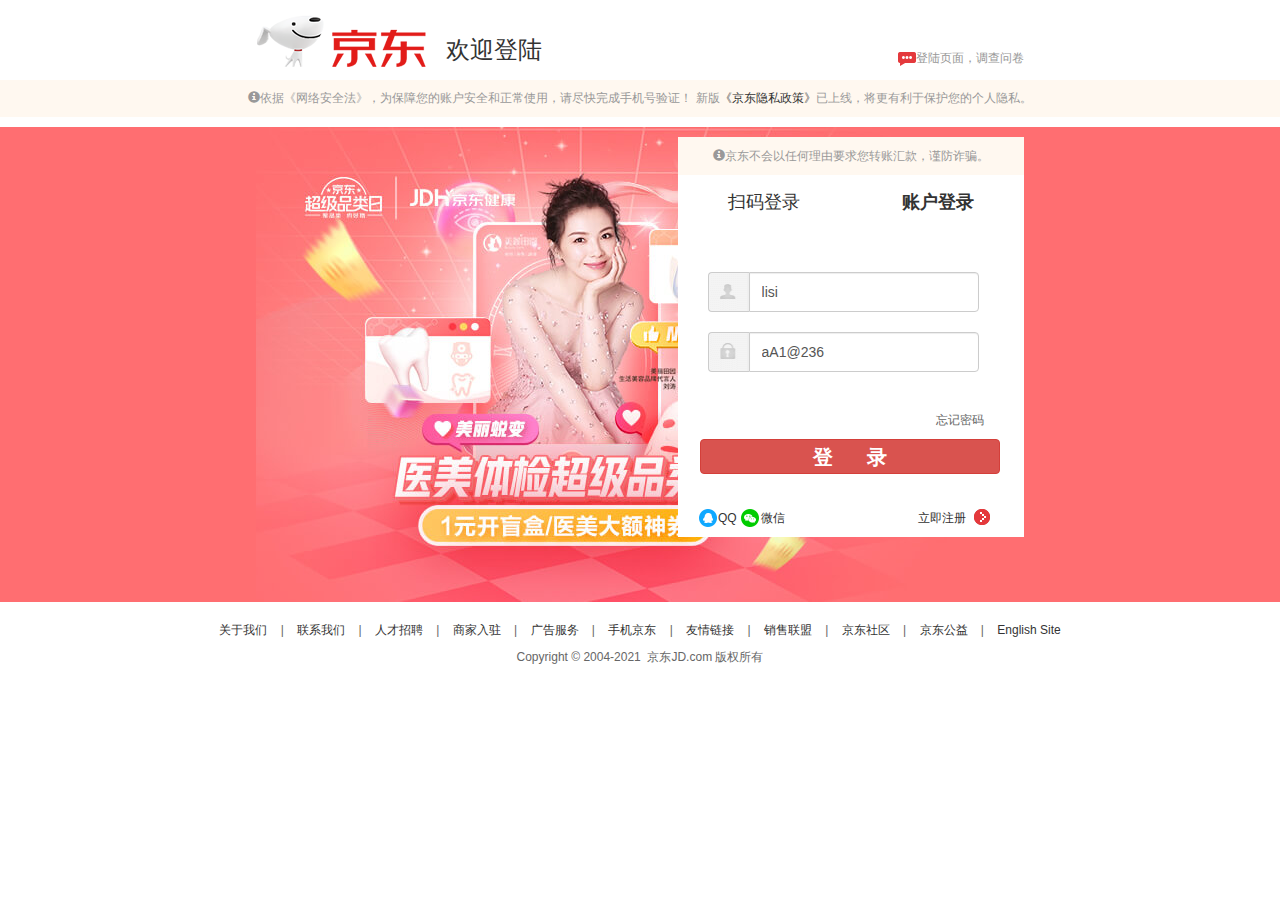
<file: src/html/login.html>
<!DOCTYPE html>
<html lang="en">

<head>
    <meta charset="UTF-8">
    <meta http-equiv="X-UA-Compatible" content="IE=edge">
    <meta name="viewport" content="width=device-width, initial-scale=1.0">
    <link rel="stylesheet" href="../bootstrap-3.4.1-dist/css/bootstrap.min.css">
    <link rel="stylesheet" href="../style/login.css">
    <title>login</title>
</head>

<body>
    <header>
        <div class="logo"><a href="index.html"><img src="../img/logo.png" alt=""></a></div>
        <h3>欢迎登陆</h3>
        <p><img src="../img/news.png" alt="">登陆页面，调查问卷</p>

    </header>
    <main>
        <p><span class="glyphicon glyphicon-info-sign"></span>依据《网络安全法》，为保障您的账户安全和正常使用，请尽快完成手机号验证！ 新版<a href=""
                class="black" target="_blank">《京东隐私政策》</a>已上线，将更有利于保护您的个人隐私。</p>
        <div class="bg1">
            <div class="bg2">
                <div class="right">
                    <div class="top">
                        <p><span class="glyphicon glyphicon-info-sign"></span>京东不会以任何理由要求您转账汇款，谨防诈骗。</p>
                        <span>扫码登录</span>
                        <span>账户登录</span>
                    </div>
                    <form action="../js/interface/login.php" method="GET" autocomplete="off">
                        <div class="input-group">
                            <span class="input-group-addon"> &nbsp;&nbsp;&nbsp;&nbsp;</span>
                            <input id="username" placeholder="邮箱/用户名/登录手机" name="username" type="text"
                                class="form-control" value='lisi' />

                        </div>

                        <div class="input-group">
                            <span class="input-group-addon"> &nbsp;&nbsp;&nbsp;&nbsp; </span>
                            <input placeholder="密码" name="password" id="password" type="text" class="form-control"
                                value="aA1@236" />
                        </div>
                        <a>忘记密码</a>
                        <button id=toindex type="submit"
                            class="btn btn-danger">登&nbsp;&nbsp;&nbsp;&nbsp;&nbsp;&nbsp;录</button>
                    </form>
                    <div class="bottom">
                        <a href=""><i></i>QQ</a>
                        <a href=""><i></i>微信</a>
                        <a href=""><i></i><a href="register.html">立即注册</a></a>
                    </div>

                </div>
            </div>
        </div>
    </main>
    <footer>

        <div>
            <a target="_blank" href="">
                关于我们
            </a>
            |
            <a target="_blank" href="">
                联系我们
            </a>
            |
            <a target="_blank" href="">
                人才招聘
            </a>
            |
            <a target="_blank" href="">
                商家入驻
            </a>
            |
            <a target="_blank" href="">
                广告服务
            </a>
            |
            <a target="_blank" href="">
                手机京东
            </a>
            |
            <a target="_blank" href="">
                友情链接
            </a>
            |
            <a target="_blank" href="">
                销售联盟
            </a>
            |
            <a href="" target="_blank">
                京东社区
            </a>
            |
            <a href="" target="_blank">
                京东公益
            </a>
            |
            <a target="_blank" href="">English Site</a>
        </div>
        <div>
            Copyright&nbsp;©&nbsp;2004-2021&nbsp;&nbsp;京东JD.com&nbsp;版权所有
        </div>

    </footer>


</body>

</body>

</html>
</file>
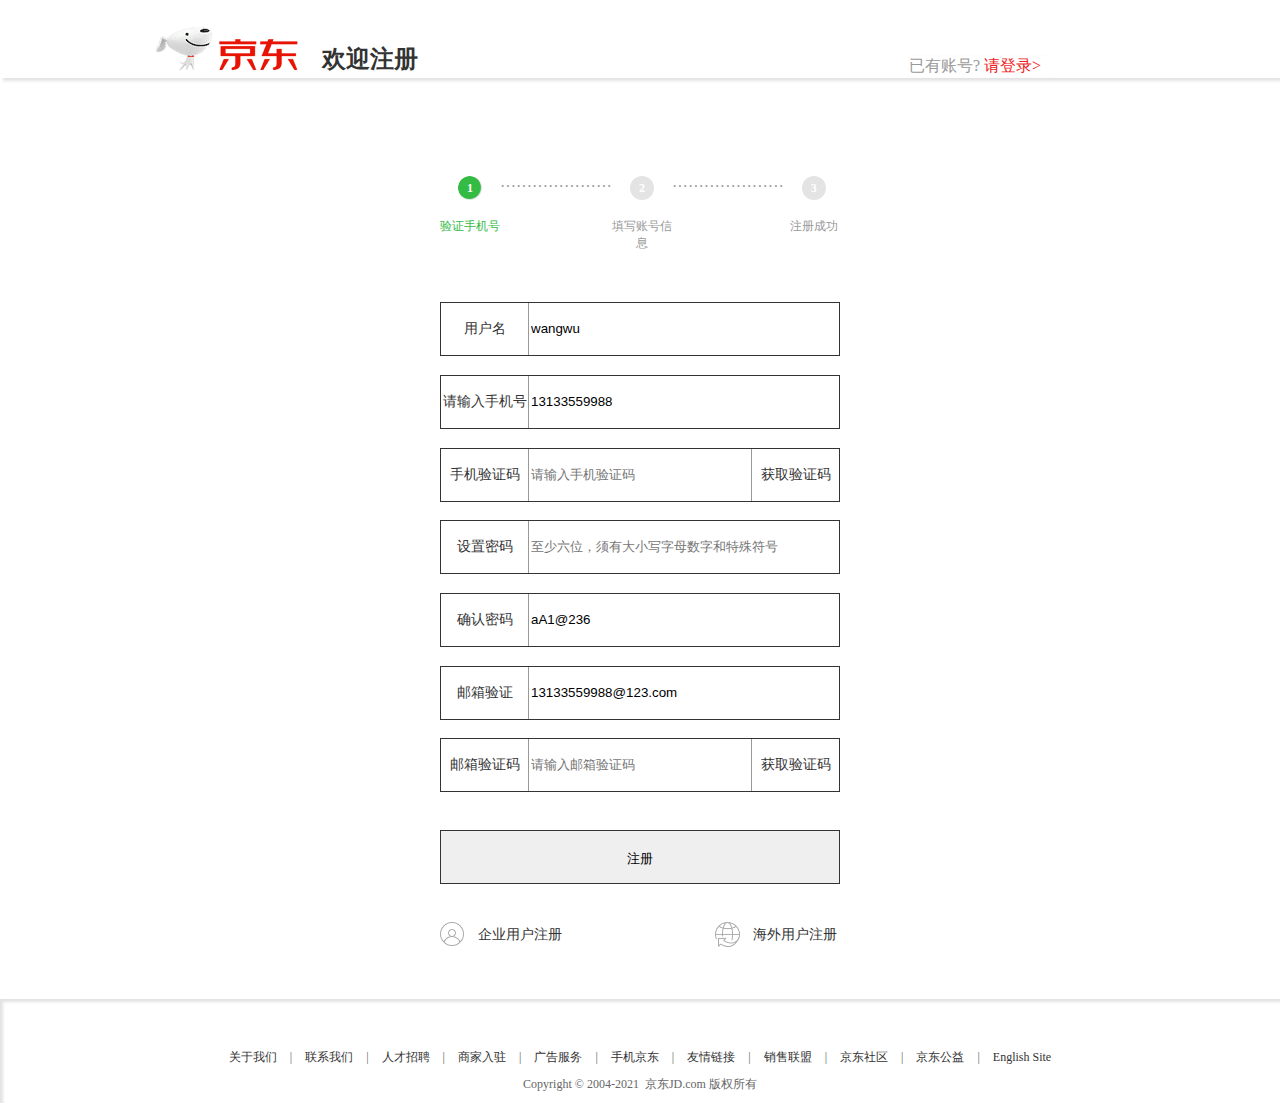
<file: src/html/register.html>
<!DOCTYPE html>
<html lang="en">

<head>
    <meta charset="UTF-8">
    <meta http-equiv="X-UA-Compatible" content="IE=edge">
    <meta name="viewport" content="width=device-width, initial-scale=1.0">
    <title>register</title>
    <link rel="stylesheet" href="../style/register.css">
    <script src="../js/register.js" type="module"></script>
</head>
<style>

</style>

<body>
    <header>
        <div class="logo"></div>
        <h3>欢迎注册</h3>
        <p>

            <span>已有账号?</span>
            <a href="login.html">请登录></a>
        </p>
    </header>
    <main>
        <div class="top">
            <div>
                <span>1</span>
                <p>验证手机号</p>
            </div>
            <div class="dian">·····················</div>
            <div>
                <span>2</span>
                <p>填写账号信息</p>
            </div>
            <div class="dian">·····················</div>
            <div>
                <span>3</span>
                <p>注册成功</p>
            </div>
        </div>
        <div class="main">
            <a href="../js/interface/reg.php"></a>
            <form action="../js/interface/reg.php" method="get" autocomplete="off">
                <div>
                    <span>用户名</span>
                    <input type="text" name="username" id="username" placeholder="您的账户名和登录名" value="wangwu">
                </div>

                <div>
                    <span>请输入手机号</span>
                    <input type="tel" name="phone" id="phone" placeholder="建议使用常用手机号" value="13133559988">
                </div>
                <div>
                    <span>手机验证码</span>
                    <input type="text" name="" id="phonetest" placeholder="请输入手机验证码" value="">
                    <span id="get_phone_test">获取验证码</span>
                </div>


                <div>
                    <span>设置密码</span>
                    <input type="text" name="password" id="password" placeholder="至少六位，须有大小写字母数字和特殊符号" value="">
                </div>
                <div>
                    <span>确认密码</span>
                    <input type="text" name="password1" id="password1" placeholder="请再次输入密码" value="aA1@236">
                </div>


                <div>
                    <span>邮箱验证</span>
                    <input type="email" name="email" id="email" placeholder="请输入邮箱" value="13133559988@123.com">
                </div>
                <div>
                    <span>邮箱验证码</span>
                    <input type="text" name="emailtest" id="emailtest" placeholder="请输入邮箱验证码" value="">
                    <span id="get_email_test">获取验证码</span>
                </div>

                <a href=""></a>
                <div>
                    <input type="submit" name="" id="submit" value="注册">
                </div>
                <!-- <script src="https://cdn.bootcdn.net/ajax/libs/jquery/3.6.0/jquery.js"></script>
                <script>
                    $(function () {



                        let username = document.querySelector('#username')
                        let password1 = document.querySelector('#password1')
                        let password = document.querySelector('#password')
                        let email = document.querySelector('#email')
                        let phone = document.querySelector('#phone')
                        phone.reg = /^(?:(?:\+|00)86)?1(?:(?:3[\d])|(?:4[5-79])|(?:5[0-35-9])|(?:6[5-7])|(?:7[0-8])|(?:8[\d])|(?:9[189]))\d{8}$/
                        email.reg = /^(([^<>()[\]\\.,;:\s@"]+(\.[^<>()[\]\\.,;:\s@"]+)*)|(".+"))@((\[[0-9]{1,3}\.[0-9]{1,3}\.[0-9]{1,3}\.[0-9]{1,3}\])|(([a-zA-Z\-0-9]+\.)+[a-zA-Z]{2,}))$/
                        password.reg = /^\S*(?=\S{6,})(?=\S*\d)(?=\S*[A-Z])(?=\S*[a-z])(?=\S*[!@#$%^&*? ])\S*$/
                        username.reg = /^[a-zA-Z0-9_-]{4,16}$/
                        function test(ele) {
                            ele.addEventListener('blur', function () {
                                if (ele.parentElement.nextElementSibling.nodeName === 'P') {
                                    ele.parentElement.nextElementSibling.remove()
                                }
                                let val = ele.value
                                //清除空格
                                val = val.replace(/[\s]*/ig, '')
                                let flag = ele.reg.test(val)
                                if (!flag) {
                                    let p = document.createElement('p')
                                    if (val) {
                                        p.innerHTML = '格式不正确'
                                    } else {
                                        p.innerHTML = '请输入正确的内容'

                                    } ele.parentElement.after(p)

                                }

                            })

                        }//------------------------------------------------------------------------------

                        //ajax请求


                        $('#username').on('input', function () {
                            $.get('../js/interface/hasuser.php', {
                                username: $(username).val()
                            }, function (response) {
                                console.log(response);
                                console.log($(username).val());
                                if (username.parentElement.nextElementSibling.nodeName === 'P') {
                                    username.parentElement.nextElementSibling.remove()
                                }
                                if (response.has) {

                                    let p = document.createElement('p')
                                    p.innerHTML = '用户名已存在'
                                    username.parentElement.after(p)
                                }

                            }, 'json');
                        });

                        //------------------------------------------------------------------------------

                        test(username)
                        test(password)
                        test(email)
                        test(phone)
                        password1.onblur = function () {
                            if (password1.parentElement.nextElementSibling.nodeName === 'P') {
                                password1.parentElement.nextElementSibling.remove()
                            }
                            if (!(password1.value === password.value)) {
                                let p = document.createElement('p')
                                p.innerHTML = '两次输入的密码不一致'
                                password1.parentElement.after(p)
                            }
                        }
                    })

                </script> -->
            </form>
        </div>
        <div class=" bottom">
            <a href=""><i></i> 企业用户注册 </a>
            <a href=""><i></i> 海外用户注册 </a>
        </div>

    </main>
    <footer>

        <div>
            <a target="_blank" href="">
                关于我们
            </a>
            |
            <a target="_blank" href="">
                联系我们
            </a>
            |
            <a target="_blank" href="">
                人才招聘
            </a>
            |
            <a target="_blank" href="">
                商家入驻
            </a>
            |
            <a target="_blank" href="">
                广告服务
            </a>
            |
            <a target="_blank" href="">
                手机京东
            </a>
            |
            <a target="_blank" href="">
                友情链接
            </a>
            |
            <a target="_blank" href="">
                销售联盟
            </a>
            |
            <a href="" target="_blank">
                京东社区
            </a>
            |
            <a href="" target="_blank">
                京东公益
            </a>
            |
            <a target="_blank" href="">English Site</a>
        </div>
        <div>
            Copyright&nbsp;©&nbsp;2004-2021&nbsp;&nbsp;京东JD.com&nbsp;版权所有
        </div>

    </footer>

</body>

</html>
</file>
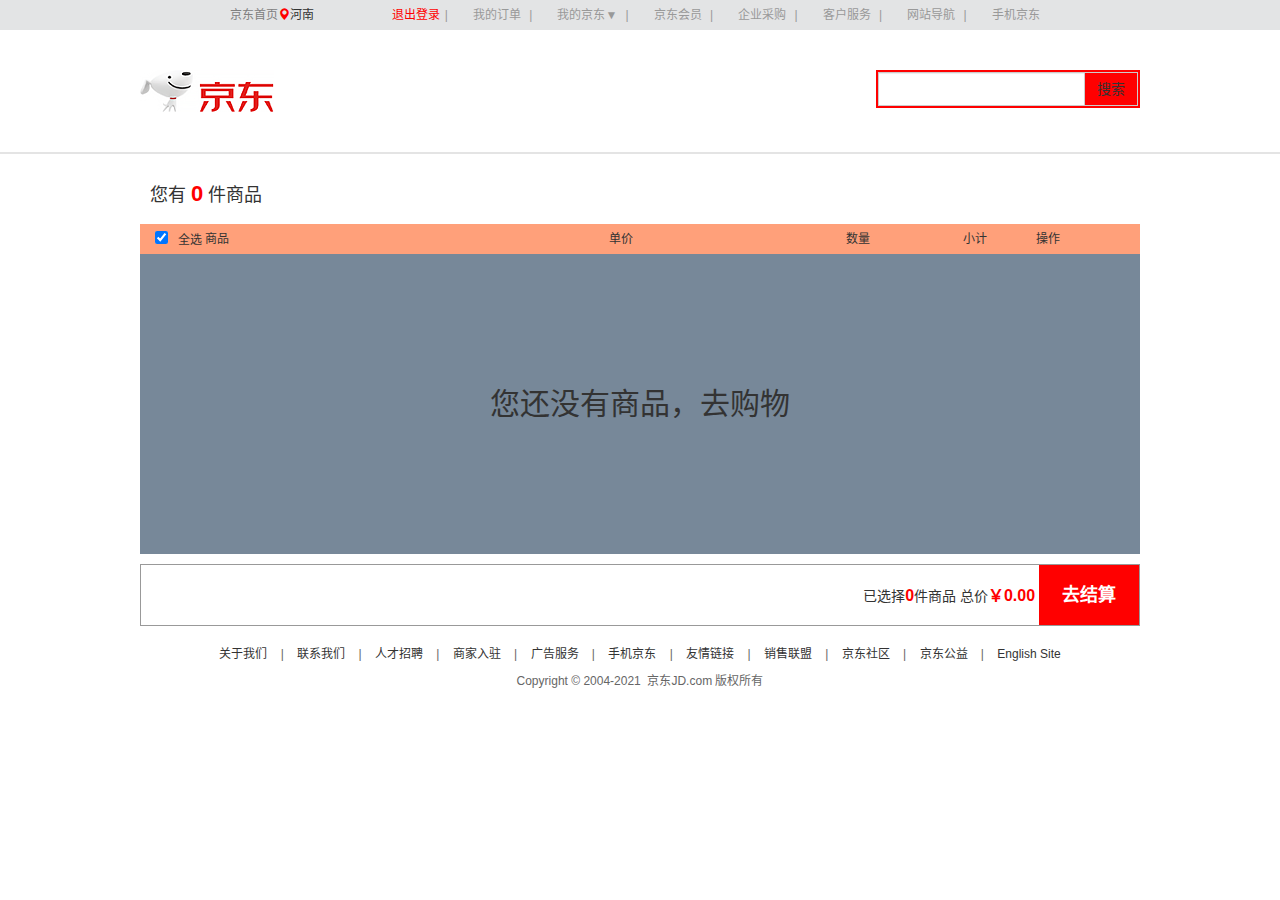
<file: src/html/shopcar.html>
<!DOCTYPE html>
<html lang="zh-CN">

<head>
    <meta charset="UTF-8">
    <meta name="viewport" content="width=device-width, initial-scale=1.0">
    <title>购物车</title>
    <script src="../js/shopcar.js" type="module"></script>
    <link rel="stylesheet" href="../bootstrap-3.4.1-dist/css/bootstrap.min.css">
    <link rel="stylesheet" href="../style/shopcar.css">


</head>
<script>

</script>

<body>
    <header>
        <div class="top ">
           <a href="index.html" id="toindex">京东首页</a>
            <div class="left"> <span class="glyphicon glyphicon-map-marker"></span>河南
                <div>

                    <span>北京</span>
                    <span>北京</span>
                    <span>北京</span>
                    <span>北京</span>
                    <span>北京</span>
                    <span>北京</span>
                    <span>北京</span>
                    <span>北京</span>
                    <span>北京</span>
                    <span>北京</span>
                    <span>北京</span>
                    <span>北京</span>
                    <hr>
                    <span>北京</span>
                    <span>北京</span>
                    <span>北京</span>

                </div>
            </div>
            <div class="right">
                <ul>
                    <li id="login"> <a href="login.html"></a> </li>

                    <li id="register"><a href="login.html">退出登录</a> <span>|</span></li>

                    <li>我的订单 <span>|</span></li>
                    <li>我的京东▼ <span>|</span>
                        <div>
                            <div>
                                <span>待处理订单</span><span>待处理订单</span>
                                <span>待处理订单</span><span>待处理订单</span>
                                <span>待处理订单</span>
                            </div>
                            <hr>
                            <div>
                                <span>待处理订单</span><span>待处理订单</span>
                                <span>待处理订单</span>
                            </div>
                        </div>

                    </li>
                    <li>京东会员 <span>|</span></li>
                    <li>企业采购 <span>|</span></li>
                    <li>客户服务 <span>|</span></li>
                    <li>网站导航 <span>|</span></li>
                    <li>手机京东 </li>
                </ul>
            </div>

        </div>
        <div class="main">
            <div class="logo"><img src="../img/3jdlogo.png" alt=""></div>
            <div class="search">
                <div class="input-group">
                    <input type="text" class="form-control">
                    <span class="input-group-btn">
                        <button class="btn btn-default" type="button">
                            搜索
                        </button>
                    </span>
                </div>
            </div>
        </div>
    </header>
    <main>
        <div class="top_num"><h3>您有<span >0</span>件商品</h3></div>
        <div class="main">
            <!-- <input type="checkbox" class="allcheck">
            <input type="checkbox">
            <input type="checkbox">
            <input type="checkbox">
            <input type="checkbox">
            <input type="checkbox"> -->

            <div class="top">
                <div class="check_box"><input type="checkbox" class="allcheck" checked>全选</div>
                <span>商品</span>
                <span>单价</span>
                <span>数量</span>
                <span>小计</span>
                <span>操作</span>
            </div>
            <div class="ul_mian">
                <ul class="shoplist">
                    <a id="toindex" href="../html/index.html">您还没有商品，去购物</a>

                </ul>
            </div>
            <div class="bottom">
                <div>已选择<span id="shop_num">0</span>件商品 总价<span id="sum">￥0.00</span> <button id="jiesuan">去结算</button>
                </div>
            </div>

        </div>
    </main>
    <footer>

        <div>
            <a target="_blank" href="">
                关于我们
            </a>
            |
            <a target="_blank" href="">
                联系我们
            </a>
            |
            <a target="_blank" href="">
                人才招聘
            </a>
            |
            <a target="_blank" href="">
                商家入驻
            </a>
            |
            <a target="_blank" href="">
                广告服务
            </a>
            |
            <a target="_blank" href="">
                手机京东
            </a>
            |
            <a target="_blank" href="">
                友情链接
            </a>
            |
            <a target="_blank" href="">
                销售联盟
            </a>
            |
            <a href="" target="_blank">
                京东社区
            </a>
            |
            <a href="" target="_blank">
                京东公益
            </a>
            |
            <a target="_blank" href="">English Site</a>
        </div>
        <div>
            Copyright&nbsp;©&nbsp;2004-2021&nbsp;&nbsp;京东JD.com&nbsp;版权所有
        </div>

    </footer>

</body>

</html>
</file>
<file: src/style/iconfont.css>
@font-face {font-family: "iconfont";
  src: url('iconfont.eot?t=1584949156720'); /* IE9 */
  src: url('iconfont.eot?t=1584949156720#iefix') format('embedded-opentype'), /* IE6-IE8 */
  url('[data-uri]') format('woff2'),
  url('iconfont.woff?t=1584949156720') format('woff'),
  url('iconfont.ttf?t=1584949156720') format('truetype'), /* chrome, firefox, opera, Safari, Android, iOS 4.2+ */
  url('iconfont.svg?t=1584949156720#iconfont') format('svg'); /* iOS 4.1- */
}

.iconfont {
  font-family: "iconfont" !important;
  font-size: 16px;
  font-style: normal;
  -webkit-font-smoothing: antialiased;
  -moz-osx-font-smoothing: grayscale;
}

.icon-fenxiang:before {
  content: "\e620";
}

.icon-919caidan_xiuli:before {
  content: "\e684";
}

.icon-wenhao:before {
  content: "\e602";
}

.icon-jiahao:before {
  content: "\e71e";
}

.icon-ganxingqu:before {
  content: "\e621";
}

.icon-cuxiao:before {
  content: "\e66f";
}

.icon-fangzi:before {
  content: "\e61e";
}

.icon-weixin1:before {
  content: "\e637";
}

.icon-xiangshang:before {
  content: "\e600";
}

.icon-erweima:before {
  content: "\e7dd";
}

.icon-fankuiyijian:before {
  content: "\e649";
}

.icon-fangdajing:before {
  content: "\e63d";
}

.icon-qq:before {
  content: "\e601";
}

.icon-gantanhao:before {
  content: "\e62a";
}

.icon-guanzhu:before {
  content: "\e640";
}

.icon-kefu:before {
  content: "\e613";
}

.icon-weixin:before {
  content: "\e607";
}

.icon-bojuelvpaiicontilian_huabanfuben:before {
  content: "\e60b";
}

.icon-xia:before {
  content: "\e61f";
}

.icon-jiudian:before {
  content: "\e614";
}

.icon-sousuo:before {
  content: "\e615";
}

.icon-changyonglogo35:before {
  content: "\e71c";
}

.icon-gouwuche:before {
  content: "\e61a";
}

.icon-huochepiao:before {
  content: "\e638";
}

.icon-tuandui:before {
  content: "\e64f";
}

.icon-licai:before {
  content: "\e6aa";
}

.icon-icon--:before {
  content: "\e717";
}

.icon-shouji:before {
  content: "\e671";
}

.icon-jiayouzhan:before {
  content: "\e616";
}

.icon-Group-:before {
  content: "\e682";
}

.icon-xiangji:before {
  content: "\e6d3";
}

.icon-you:before {
  content: "\e626";
}

.icon-baitiaoshanfu:before {
  content: "\e632";
}

.icon-airudiantubiaohuizhi-zhuanqu_youxi:before {
  content: "\e69d";
}

.icon-dizhi:before {
  content: "\e606";
}

.icon-you1:before {
  content: "\e618";
}

.icon-shinshoplipinqia:before {
  content: "\e623";
}

.icon-qiye:before {
  content: "\e64c";
}

.icon-android-fill:before {
  content: "\e60e";
}

.icon-feiji:before {
  content: "\e889";
}

.icon-dianying:before {
  content: "\e661";
}
</file>
<file: src/style/index.css>
@charset "utf-8";html{font-size:100px}*{margin:0;padding:0;box-sizing:border-box}.clearfix{*zoom:1}.clearfix:after{content:"";display:block;height:0;clear:both;visibility:hidden}a{text-decoration:none;color:inherit}ul li{list-style:none}button{cursor:pointer}img{border:0;vertical-align:middle}body{-webkit-user-select:none;-moz-user-select:none;-ms-user-select:none;user-select:none;font:12px/1.5 Microsoft YaHei,Heiti SC,tahoma,arial,Hiragino Sans GB,"\5B8B\4F53",sans-serif;background-color:#f4f4f4}header{border-bottom:solid 2px #e4e4e4;background-color:#fff}header>.top{width:100%;padding:0 10%;height:30px;background-color:#e3e4e5;line-height:30px}header>.top>.left{float:left;position:relative;cursor:pointer}header>.top>.left>span{color:red}header>.top>.left:hover{color:red}header>.top>.left:hover>div{display:block}header>.top>.left>div{display:none;position:absolute;width:3rem;height:4.42rem;border:1px solid #999;box-shadow:3px 3px 3px #333;background-color:white;z-index:10}header>.top>.left>div>span{display:inline-block;width:15%;color:#999}header>.top>.left>div>span:hover{color:red}header>.top>.right{width:auto;float:right}header>.top>.right>ul{list-style:none;display:flex;height:30px;justify-content:space-around;font-size:.12rem}header>.top>.right>ul>li{text-align:center;margin:0 .1rem;box-sizing:border-box;color:#999;cursor:pointer;font-size:.12rem}header>.top>.right>ul>li>span{color:#999;margin:0 .05rem}header>.top>.right>ul>li:hover{color:red}header>.top>.right>ul>li:nth-of-type(1)>a{text-decoration:none;color:#999}header>.top>.right>ul>li:nth-of-type(1)>a:hover{color:red}header>.top>.right>ul>li:nth-of-type(2)>a{color:red}header>.top>.right>ul>li:nth-of-type(4){position:relative;z-index:10}header>.top>.right>ul>li:nth-of-type(4):hover>div{display:block}header>.top>.right>ul>li:nth-of-type(4)>div{display:none;color:#999;position:absolute;background-color:white;width:2.8rem;height:1.61rem;border:1px solid #999;box-shadow:3px 3px 3px #333}header>.top>.right>ul>li:nth-of-type(4)>div>div{display:flex;flex-wrap:wrap}header>.top>.right>ul>li:nth-of-type(4)>div>div>span{margin-left:30px;display:inline-block;width:1rem;height:.24rem;line-height:.24rem}header>.top>.right>ul>li:nth-of-type(4)>div>div>span:hover{color:red}header>.warpper{width:1200px;margin:0 auto}header>.warpper .main{width:100%;box-sizing:border-box;padding:0 10%;display:flex}header>.warpper .main>.logo{flex-shrink:0;margin:.1rem;width:1.9rem;height:1.2rem;overflow:hidden;position:relative}header>.warpper .main>.logo>img{width:1.9rem;position:absolute;left:-0.2rem}header>.warpper .main>.mid>div:nth-of-type(1){margin-top:30px;display:inline-block;position:relative;width:4.25rem;height:.32rem}header>.warpper .main>.mid>div:nth-of-type(1)>input{margin-left:.6rem;width:5rem;height:.32rem;outline:none;border:red 2px solid}header>.warpper .main>.mid>div:nth-of-type(1)>span{position:absolute;top:.1rem;right:-0.7rem;color:#e4e4e4}header>.warpper .main>.mid>div:nth-of-type(1)>button{width:.58rem;height:.32rem;position:absolute;top:0;right:-1.4rem}header>.warpper .main>.mid>div:nth-of-type(1)>button>span{color:red}header>.warpper .main>.mid>a{text-decoration:none ;color:red}header>.warpper .main>.mid>a>button{outline:none;width:1.3rem;height:.34rem;margin-left:1.5rem;color:#c81623;position:relative;font-size:.12rem}header>.warpper .main>.mid>a>button>span:nth-of-type(1){position:absolute;font-size:.12rem;top:.05rem;left:30px;border-radius:.06rem;background-color:#c81623;color:white;text-align:center;line-height:.12rem;height:.12rem}header>.warpper .main>.mid>a>button:hover{border:red solid 1px }header>.warpper .main>.mid>div:nth-of-type(2)>ul{margin-top:.1rem;margin-left:.6rem;width:5.5rem;height:.2rem;padding:0;list-style:none;display:flex}header>.warpper .main>.mid>div:nth-of-type(2)>ul>li{text-align:center;flex:1;font-size:.12rem;color:#999}header>.warpper .main>.mid>div:nth-of-type(2)>ul>li:hover{color:red}header>.warpper .main>.mid>div:nth-of-type(3)>ul{width:7rem;height:.2rem;padding:0;list-style:none;display:flex}header>.warpper .main>.mid>div:nth-of-type(3)>ul>li{text-align:center;flex:1;font-size:.15rem;color:#333;margin:0 auto}header>.warpper .main>.mid>div:nth-of-type(3)>ul>li:hover{color:red}header>.warpper .main>.mid>div:nth-of-type(3)>ul>li:nth-of-type(1){font-weight:800;color:#c81623}header>.warpper .main>.mid>div:nth-of-type(3)>ul>li:nth-of-type(2){font-weight:800;color:#c81623}.banner{background-color:#f4f4f4}.banner>.wrapper{width:1200px;padding:0;box-sizing:border-box;display:flex;margin:0 auto;margin-top:.32rem;justify-content:space-between}.banner>.wrapper ul{list-style:none;padding:0}.banner>.wrapper>.left{flex-shrink:0;width:1.9rem;height:4.8rem;background-color:white;padding:.1rem 0}.banner>.wrapper>.left>ul{position:relative;padding:0;margin-top:.1rem;padding-top:.1rem}.banner>.wrapper>.left>ul>li{height:.25rem;line-height:.25rem;box-sizing:border-box;padding-left:.2rem;cursor:pointer}.banner>.wrapper>.left>ul>li>a{text-decoration:none;color:#333}.banner>.wrapper>.left>ul>li>a:hover{color:red}.banner>.wrapper>.left>ul>li:hover{background-color:#d9d9d9}.banner>.wrapper>.left>ul>li:hover>.nva-2{display:block}.banner>.wrapper>.left>ul .nva-2{display:none}.banner>.wrapper>.left>ul .nva-2>div{position:absolute;background-color:#fff;top:-0.2rem;left:1.9rem;z-index:999;width:10rem;height:4.5rem}.banner>.wrapper>.left>ul .nva-2>div>div:nth-of-type(1) a{display:inline-block;color:white;background-color:black;font-size:.13rem;height:.24rem;padding:0 .1rem;margin-right:.1rem}.banner>.wrapper>.left>ul .nva-2>div>div:nth-of-type(2) dl{padding-left:.3rem;margin-bottom:.05rem}.banner>.wrapper>.left>ul .nva-2>div>div:nth-of-type(2) dl a{text-decoration:none}.banner>.wrapper>.left>ul .nva-2>div>div:nth-of-type(2) dt,.banner>.wrapper>.left>ul .nva-2>div>div:nth-of-type(2) dd{display:inline-block}.banner>.wrapper>.left>ul .nva-2>div>div:nth-of-type(2) dt>a{display:inline-block;width:.7rem;height:.19rem;color:#333;font-size:600}.banner>.wrapper>.left>ul .nva-2>div>div:nth-of-type(2) dd>a{display:inline-block;height:.16rem;color:#999;padding:0 .07rem;font-size:.12rem;margin:.03rem 0}.banner>.wrapper>.left>ul .nva-2>div>div:nth-of-type(2) dd>a:hover{color:red}.banner>.wrapper>.slider{flex-shrink:0;width:5.9rem;height:4.7rem;margin:0 auto;position:relative}.banner>.wrapper>.slider>div{width:5000px;position:absolute}.banner>.wrapper>.slider>div img{width:5.9rem;height:4.7rem;float:left}.banner>.wrapper>.slider>.box{width:5.9rem;height:4.7rem;position:relative;overflow:hidden}.banner>.wrapper>.slider>.box .list1{box-sizing:border-box;display:flex;width:2000px;position:absolute;left:0px;top:0}.banner>.wrapper>.slider>.box .list2{position:absolute;left:50%;bottom:10%;display:flex;transform:translateX(-50%)}.banner>.wrapper>.slider>.box .list1>li{box-sizing:border-box;width:600px;overflow:hidden;flex-shrink:0;text-align:center}.banner>.wrapper>.slider>.box .list2>li{border-radius:50%;width:10px;height:10px;margin:0 5px;cursor:pointer}.banner>.wrapper>.slider>.box .libgc{background-color:tomato}.banner>.wrapper>.slider>.box img{width:5.9rem;height:4.7rem}.banner>.wrapper>.slider>.box>div{top:50%;transform:translateY(-50%);cursor:pointer;width:40px;height:40px;overflow:hidden;opacity:.5;position:absolute;background-color:rgba(0,0,0,0.473);color:white;line-height:35px;text-align:center;font-size:35px}.banner>.wrapper>.slider>.box .imgleft{border-top-right-radius:50%;border-bottom-right-radius:50%;background-position:-2px -30px;background-size:250%}.banner>.wrapper>.slider>.box .imgright{border-top-left-radius:50%;border-bottom-left-radius:50%;background-position:-58px -30px;background-size:250%;right:0}.banner>.wrapper>.img{position:relative;margin:auto;flex-shrink:0;width:1.9rem;height:4.7rem;background-color:white}.banner>.wrapper>.img:hover>span{display:block}.banner>.wrapper>.img>span{position:absolute;font-size:.3rem;top:50%;transform:translateY(-50%);background-color:rgba(74,73,88,0.055);width:.3rem;height:.3rem;line-height:.3rem;text-align:center;cursor:pointer;font-weight:600;color:white;display:none}.banner>.wrapper>.img>span:nth-of-type(1){border-top-right-radius:50%;border-bottom-right-radius:50%;left:0}.banner>.wrapper>.img>span:nth-of-type(2){right:0;border-top-left-radius:50%;border-bottom-left-radius:50%}.banner>.wrapper>.img>ul{height:100%;display:flex;flex-direction:column;justify-content:space-between;margin:auto;padding:0}.banner>.wrapper>.img>ul>li>img{width:1.9rem;height:1.5rem}.banner>.wrapper>.t_right{flex-shrink:0;width:1.9rem;height:4.8rem;background-color:#fefefe}.banner>.wrapper>.t_right a{text-decoration:none}.banner>.wrapper>.t_right>.wecome_j{text-align:center;margin:.2rem 0 .05rem 0}.banner>.wrapper>.t_right>.wecome_j>.head_p>img{width:.4rem;height:.4rem;border-radius:50%}.banner>.wrapper>.t_right>.wecome_j>.wecome_logo{float:right;text-align:left;margin-right:.15rem}.banner>.wrapper>.t_right>.wecome_j>.wecome_logo>.Hi_j{font-size:.12rem}.banner>.wrapper>.t_right>.wecome_j>.wecome_logo>.Hi_j>a{color:#999}.banner>.wrapper>.t_right>.wecome_j>.wecome_logo>.w_logo{font-size:.12rem}.banner>.wrapper>.t_right>.wecome_j>.wecome_logo>.w_logo a{color:black}.banner>.wrapper>.t_right>.wecome_j>.wecome_logo>.w_logo a:hover{color:red}.banner>.wrapper>.t_right>.wecome_j>.new_people{margin:.1rem}.banner>.wrapper>.t_right>.wecome_j>.new_people>span{display:inline-block;width:.75rem;height:.25rem;line-height:.25rem;text-align:center;border-radius:.2rem;font-size:.12rem}.banner>.wrapper>.t_right>.wecome_j>.new_people>span:nth-of-type(1){background-color:#e1241b}.banner>.wrapper>.t_right>.wecome_j>.new_people>span:nth-of-type(1)>a{color:white}.banner>.wrapper>.t_right>.wecome_j>.new_people>span:nth-of-type(2){background-color:#363634}.banner>.wrapper>.t_right>.wecome_j>.new_people>span:nth-of-type(2):hover{background-color:#810a15}.banner>.wrapper>.t_right>.wecome_j>.new_people>span:nth-of-type(2):hover>a{color:white}.banner>.wrapper>.t_right>.wecome_j>.new_people>span:nth-of-type(2)>a{color:#e5d790}.banner>.wrapper>.t_right>.s_report{width:1.7rem;height:1.3rem;font-size:.12rem}.banner>.wrapper>.t_right>.s_report>.news{height:.3rem;line-height:.3rem;font-size:.14rem;color:#333}.banner>.wrapper>.t_right>.s_report>.news>h3{height:.3rem;line-height:.3rem;float:left;margin:0 .15rem;font-size:.14rem;font-weight:800}.banner>.wrapper>.t_right>.s_report>.news>.more{float:right;margin-right:.2rem}.banner>.wrapper>.t_right>.s_report>.news>.more a{color:#999;font-size:.12rem}.banner>.wrapper>.t_right>.s_report>.news_list{clear:both;padding:0;display:flex;flex-direction:column;justify-content:space-around;width:1.6rem;height:.88rem;margin:0 .15rem}.banner>.wrapper>.t_right>.s_report>.news_list>li{white-space:nowrap;overflow:hidden;text-overflow:ellipsis;width:100%;height:.25rem;line-height:.25rem}.banner>.wrapper>.t_right>.s_report>.news_list>li>a{color:#999}.banner>.wrapper>.t_right>.s_report>.news_list>li>a:hover{color:red}.banner>.wrapper>.t_right>.s_report>.news_list>li .news_tag{display:inline-block;font-size:.12rem;height:.16rem;line-height:.16rem;width:.35rem;text-align:center;vertical-align:0;color:#e1251b;background-color:rgba(225,37,27,0.08)}.banner>.wrapper>.t_right>.profession{margin-top:.1rem;height:2.25rem}.banner>.wrapper>.t_right>.profession>.pro_tab{display:flex;flex-wrap:wrap;padding:0;justify-content:space-around}.banner>.wrapper>.t_right>.profession>.pro_tab>.pro_li{width:33%;height:.6rem}.banner>.wrapper>.t_right>.profession>.pro_tab>.pro_li>a{display:block;width:.63rem;height:.55rem;text-align:center}.banner>.wrapper>.t_right>.profession>.pro_tab>.pro_li>a>i>img{width:.28rem;height:.28rem}.banner>.wrapper>.t_right>.profession>.pro_tab>.pro_li>a>i>.pro_show{display:inline-block}.banner>.wrapper>.t_right>.profession>.pro_tab>.pro_li>a>i>.pro_hide{display:none}.banner>.wrapper>.t_right>.profession>.pro_tab>.pro_li>a>.pro_text{display:block;font-size:.12rem;color:#333}.banner>.wrapper>.t_right>.profession>.pro_tab>.pro_li>a:hover>i>.pro_show{display:none}.banner>.wrapper>.t_right>.profession>.pro_tab>.pro_li>a:hover>i>.pro_hide{display:inline-block}.banner>.wrapper>.t_right>.profession>.pro_tab>.pro_li>a:hover .pro_text{color:red}main{background-color:#f4f4f4}main .header_search{display:none;position:fixed;top:0;z-index:999;background-color:#fff;width:100%;box-sizing:border-box;padding:20px 0;border-bottom:1px #e4e4e4 solid}main .header_search .wrapper{width:1200px;display:flex;padding:0 30px;margin:0 auto}main .header_search .wrapper .logo{width:125px;height:40px;background-image:url(../img/index-logo.png);background-position:-10px -120px}main .header_search .wrapper>div:nth-of-type(2){position:relative;padding-top:5px}main .header_search .wrapper>div:nth-of-type(2)>input{margin-left:200px;width:5rem;height:.32rem;outline:none;border:red 2px solid;width:400px  }main .header_search .wrapper>div:nth-of-type(2)>span{position:absolute;top:15px ;right:20px;color:#e4e4e4}main .header_search .wrapper>div:nth-of-type(2)>button{width:.58rem;height:.32rem;position:absolute;top:5px;right:-55px}main .header_search .wrapper>div:nth-of-type(2)>button>span{color:red}main .header_search .wrapper>a{display:inline-block;padding-top:5px;text-decoration:none ;color:red}main .header_search .wrapper>a>button{outline:none;width:1.3rem;height:.34rem;margin-left:100px;color:#c81623;position:relative;font-size:.12rem}main .header_search .wrapper>a>button>span:nth-of-type(1){position:absolute;font-size:.12rem;top:.05rem;left:30px;border-radius:.06rem;background-color:#c81623;color:white;text-align:center;line-height:.12rem;height:.12rem}main .header_search .wrapper>a>button:hover{border:red solid 1px }main>.slider-bar{position:sticky;top:200px;float:right;margin-right:80px}main>.slider-bar .active{color:red}main>.slider-bar li{height:58px;width:60px;text-align:center;padding:10px;box-sizing:border-box;margin:5px;background-color:white;cursor:pointer;font-size:14px;color:#333;transition:all .2s linear}main>.slider-bar li #totop{display:none;cursor:pointer}main>.slider-bar li:hover{background-color:red;color:white}main em{cursor:pointer;display:inline-block;width:100%;height:100%;background-color:white;opacity:0;transition:all .3s linear}main em:hover{opacity:.3}main i{font-style:normal}main>.wrapper{width:1200px;margin:0 auto}main>.wrapper>div{margin:20px 0}main>.wrapper>.part1 #app{position:relative;width:100%;height:260px;margin-top:30px}main>.wrapper>.part1 #app .jdms{position:relative;width:1190px;height:260px;background-color:white;margin:auto}main>.wrapper>.part1 #app .jdms .ms{float:left}main>.wrapper>.part1 #app .jdms .mstime{width:190px;height:260px;color:#fff;background:url("../img/top-left.png") no-repeat}main>.wrapper>.part1 #app .jdms .mstime h1{width:100%;text-align:center;font-size:30px;margin-top:31px}main>.wrapper>.part1 #app .jdms .mstime p{margin-top:90px;font-size:14px;text-align:center}main>.wrapper>.part1 #app .jdms .mstime p span{font-size:18px;font-weight:700}main>.wrapper>.part1 #app .jdms .mstime .times{font-size:20px;margin-left:12px;margin-top:10px}main>.wrapper>.part1 #app .jdms .mstime .times i{display:inline-block;position:relative;width:30px;height:30px;text-align:center;margin-left:20px;font-style:normal;font-weight:700;background-color:black}main>.wrapper>.part1 #app .jdms .mstime .times .time_unit:after{content:":";position:absolute;top:-3px;left:36px}main>.wrapper>.part1 #app .jdms .mstime .times .time_unit:nth-child(3)::after{content:""}main>.wrapper>.part1 #app .jdms .mslist{position:relative;width:800px;height:260px;overflow:hidden}main>.wrapper>.part1 #app .jdms .mslist .mp{position:absolute;top:calc(50% - 25px);width:25px;height:35px;color:white;padding:0px 0px 0px 5px;line-height:35px;font-weight:700;cursor:pointer;background-color:rgba(0,0,0,0.15);z-index:2}main>.wrapper>.part1 #app .jdms .mslist .mp:hover{background-color:rgba(0,0,0,0.35)}main>.wrapper>.part1 #app .jdms .mslist .bL{left:0;border-radius:0px 20px 20px 0px}main>.wrapper>.part1 #app .jdms .mslist .bR{right:3px;border-radius:20px 0px 0px 20px}main>.wrapper>.part1 #app .jdms .mslist ul li{position:relative;float:left;width:199.33px;height:260px;padding-top:30px;border-right:1px solid #f4f4f4}main>.wrapper>.part1 #app .jdms .mslist ul li img{margin-left:30px}main>.wrapper>.part1 #app .jdms .mslist ul li h6{width:160px;height:18px;font-size:12px;text-align:center;margin:13px auto;transition:color .2s ease;overflow:hidden;text-overflow:ellipsis;white-space:nowrap;font-weight:400;color:#333333;cursor:pointer}main>.wrapper>.part1 #app .jdms .mslist ul li h6:hover{color:#c81623}main>.wrapper>.part1 #app .jdms .mslist .msUl{position:absolute}main>.wrapper>.part1 #app .jdms .mslist .msUl ul{float:left}main>.wrapper>.part1 #app .jdms .mslist .msUl img{width:140px;height:140px}main>.wrapper>.part1 #app .jdms .mslist .msUl p{width:160px;height:24px;margin:0px auto;line-height:24px;border:1px solid #e1251b;box-sizing:border-box;overflow:hidden}main>.wrapper>.part1 #app .jdms .mslist .msUl p span{position:relative;display:inline-block;width:92px;height:22px;font-weight:700;color:#fff;font-size:16px;background-color:#e1251b}main>.wrapper>.part1 #app .jdms .mslist .msUl p span::before{content:" ";width:0;height:0;border-color:transparent white transparent transparent;border-style:solid;border-width:22px 8px 0 0;position:absolute;top:0;left:84px}main>.wrapper>.part1 #app .jdms .mslist .msUl p del{display:inline-block;width:66px;height:22px;color:#999999;background-color:#fff}main>.wrapper>.part1 #app .jdms .msban{position:relative;width:200px;height:260px;overflow:hidden}main>.wrapper>.part1 #app .jdms .msban .db{position:relative;width:180px;height:240px;padding-top:20px;float:left}main>.wrapper>.part1 #app .jdms .msban .db img{margin-left:25px}main>.wrapper>.part1 #app .jdms .msban .db p{text-align:center}main>.wrapper>.part1 #app .jdms .msban .db .item1{color:#666;font-size:12px}main>.wrapper>.part1 #app .jdms .msban .db .item2{color:#333;font-size:14px;font-weight:700}main>.wrapper>.part1 #app .jdms .msban .db .dbinfo{color:#e1251b;border-radius:14px;width:82px;height:24px;margin-left:50px;text-align:center;display:inline-block;line-height:22px;font-weight:700;padding-left:4px;font-size:12px;border:1px solid #e1251b;margin-top:4px;transition:background-color .2s ease}main>.wrapper>.part1 #app .jdms .msban .db .dbinfo i{font-size:10px}main>.wrapper>.part1 #app .jdms .msban .db .dbinfo:hover{cursor:pointer;background-color:#c81623;color:#fbedee}main>.wrapper>.part1 #app .jdms .msban .db .iteminfo{width:100%;height:90px;margin-top:10px;background:linear-gradient(180deg, rgba(255,255,255,0.5), rgba(220,224,236,0.5))}main>.wrapper>.part1 #app .jdms .msban .wban{position:absolute;margin-left:10px;top:10px}main>.wrapper>.part1 #app .jdms .msban .dbUl{position:absolute;bottom:10px;left:85px;width:50px;height:15px}main>.wrapper>.part1 #app .jdms .msban .dbUl li{display:inline-block;width:5px;height:5px;margin-left:5px;border-radius:50%;line-height:15px;background-color:#999999}main>.wrapper>.part1 #app .jdms .msban .dbUl .dbon{background-color:#e1251b}main>.wrapper>.part2{display:flex;justify-content:space-between}main>.wrapper>.part2 i{position:absolute;color:red;height:20px;width:20px;line-height:15px;font-weight:800;font-size:14px;border:red 2px solid;border-radius:50%;bottom:15px;left:130px;transition:all .3s linear}main>.wrapper>.part2 i:hover{color:white;border:white 2px solid;background-color:red}main>.wrapper>.part2>.left{width:5.9rem;height:3.4rem;background-color:white}main>.wrapper>.part2>.left>.top{display:flex;justify-content:space-between}main>.wrapper>.part2>.left>.top>div:nth-of-type(1){box-sizing:border-box;width:2.5rem;height:.6rem;padding:0 20px;position:relative}main>.wrapper>.part2>.left>.top>div:nth-of-type(1)>h3{display:inline-block;font-weight:800;color:#333;font-size:.24rem}main>.wrapper>.part2>.left>.top>div:nth-of-type(2) ul{width:2.6rem;height:20px;margin-top:20px;display:flex}main>.wrapper>.part2>.left>.top>div:nth-of-type(2) ul .active{color:red;border-bottom:solid red 3px}main>.wrapper>.part2>.left>.top>div:nth-of-type(2) ul>li{text-align:center;color:#999;flex:1;padding-bottom:25px;line-height:20px}main>.wrapper>.part2>.left>.tabs .img{position:relative}main>.wrapper>.part2>.left>.tabs .img>span{position:absolute;left:0;text-align:center;color:white;font-weight:800}main>.wrapper>.part2>.left>.tabs>div{display:none;width:5.6rem;height:2.7rem}main>.wrapper>.part2>.left>.tabs>div:nth-of-type(1){display:flex}main>.wrapper>.part2>.left>.tabs>div:nth-of-type(1)>div:nth-of-type(1){width:1.7rem;height:2.65rem}main>.wrapper>.part2>.left>.tabs>div:nth-of-type(1)>div:nth-of-type(1)>.img{width:1.2rem;height:1.2rem;background-image:url(../img/p2_left.png);background-size:cover;margin:20px auto;margin-top:.4rem}main>.wrapper>.part2>.left>.tabs>div:nth-of-type(1)>div:nth-of-type(1)>.img>span{font-size:.12rem;background-color:orange;width:.9rem;line-height:.24rem;font-weight:800;height:.24rem}main>.wrapper>.part2>.left>.tabs>div:nth-of-type(1)>div:nth-of-type(1)>p{width:1.5rem;height:.19rem;line-height:.19rem;font-size:14px;color:#333;text-overflow:ellipsis;overflow:hidden;text-align:center}main>.wrapper>.part2>.left>.tabs>div:nth-of-type(1)>div:nth-of-type(1)>span{margin-top:.1rem;display:block;font-weight:800;text-align:center;font-size:.18rem;color:#c81623}main>.wrapper>.part2>.left>.tabs>div:nth-of-type(1)>div:nth-of-type(2){display:flex;justify-content:space-around;flex-wrap:wrap}main>.wrapper>.part2>.left>.tabs>div:nth-of-type(1)>div:nth-of-type(2)>div:nth-of-type(1) div>.img{background-image:url(../img/p2_left1.jpg)}main>.wrapper>.part2>.left>.tabs>div:nth-of-type(1)>div:nth-of-type(2)>div:nth-of-type(2) div>.img{background-image:url(../img/p2_left2.jpg)}main>.wrapper>.part2>.left>.tabs>div:nth-of-type(1)>div:nth-of-type(2)>div:nth-of-type(3) div>.img{background-image:url(../img/p2_left3.jpg)}main>.wrapper>.part2>.left>.tabs>div:nth-of-type(1)>div:nth-of-type(2)>div:nth-of-type(4) div>.img{background-image:url(../img/p2_left4.jpg)}main>.wrapper>.part2>.left>.tabs>div:nth-of-type(1)>div:nth-of-type(2)>div{display:flex;width:1.7rem;height:.9rem;margin-top:.18rem;margin-bottom:.48rem;margin-left:.19rem}main>.wrapper>.part2>.left>.tabs>div:nth-of-type(1)>div:nth-of-type(2)>div>div{width:1.8rem;height:.84rem}main>.wrapper>.part2>.left>.tabs>div:nth-of-type(1)>div:nth-of-type(2)>div>div>.img{width:.84rem;height:.84rem;background-size:cover}main>.wrapper>.part2>.left>.tabs>div:nth-of-type(1)>div:nth-of-type(2)>div>div>.img>span{position:absolute;font-size:.12rem;background-color:rgba(99,99,99,0.5);width:.84rem;line-height:.24rem;font-weight:800;height:.24rem;bottom:0}main>.wrapper>.part2>.left>.tabs>div:nth-of-type(1)>div:nth-of-type(2)>div>div>p{width:.9rem;height:.19rem;line-height:.19rem;font-size:.12rem;color:#333;text-align:center}main>.wrapper>.part2>.left>.tabs>div:nth-of-type(1)>div:nth-of-type(2)>div>div>span{margin-top:.4rem;display:block;font-weight:800;text-align:center;font-size:14px;color:#c81623}main>.wrapper>.part2>.left>.tabs>div:nth-of-type(2){background-color:red}main>.wrapper>.part2>.left>.tabs>div:nth-of-type(3){background-color:limegreen}main>.wrapper>.part2>.left>.tabs>div:nth-of-type(4){background-color:wheat}main>.wrapper>.part2>.left>.tabs>div:nth-of-type(5){background-color:blue}main>.wrapper>.part2>.right{width:5.9rem;height:3.4rem;background-color:white}main>.wrapper>.part2>.right>.top{box-sizing:border-box;width:2.5rem;height:.6rem;padding:0 20px;position:relative}main>.wrapper>.part2>.right>.top>h3{display:inline-block;font-weight:800;color:#333;font-size:.24rem}main>.wrapper>.part2>.right>div:nth-of-type(2){display:flex;justify-content:space-between}main>.wrapper>.part2>.right>div:nth-of-type(2)>.left>.img{margin-left:.1rem;background-size:cover;width:2.7rem;height:2.65rem;background-image:url(../img/p2_right.jpg)}main>.wrapper>.part2>.right>div:nth-of-type(2)>.right{display:flex;justify-content:space-between;flex-wrap:wrap;width:2.7rem;height:2.5rem}main>.wrapper>.part2>.right>div:nth-of-type(2)>.right>div{box-sizing:border-box;padding:14px 0;width:1.35rem;height:.72rem;display:flex;flex-direction:column}main>.wrapper>.part2>.right>div:nth-of-type(2)>.right>div>.img{margin:0 auto;flex-shrink:0;width:1rem;height:.5rem;background-size:cover}main>.wrapper>.part2>.right>div:nth-of-type(2)>.right>div>p{text-align:center;font-size:.12rem}main>.wrapper>.part2>.right>div:nth-of-type(2)>.right>div:nth-of-type(1)>.img{background-image:url(../img/p2_right1.png)}main>.wrapper>.part2>.right>div:nth-of-type(2)>.right>div:nth-of-type(2)>.img{background-image:url(../img/p2_right2.png)}main>.wrapper>.part2>.right>div:nth-of-type(2)>.right>div:nth-of-type(3)>.img{background-image:url(../img/p2_right3.png)}main>.wrapper>.part2>.right>div:nth-of-type(2)>.right>div:nth-of-type(4)>.img{background-image:url(../img/p2_right4.png)}main>.wrapper>.part2>.right>div:nth-of-type(2)>.right>div:nth-of-type(5)>.img{background-image:url(../img/p2_right5.png)}main>.wrapper>.part2>.right>div:nth-of-type(2)>.right>div:nth-of-type(6)>.img{background-image:url(../img/p2_right6.png)}main>.wrapper>.part3 #findgood{width:1190px;height:260px;margin:auto;background-color:#ffffff}main>.wrapper>.part3 #findgood .findban{float:left;position:relative;width:990px;height:260px;margin-left:10px;overflow:hidden}main>.wrapper>.part3 #findgood .findban .findwrap{display:flex;position:absolute;width:2970px}main>.wrapper>.part3 #findgood .findban .findwrap a{flex:1;text-decoration:none;font-size:12px}main>.wrapper>.part3 #findgood .findban .banf{width:150px;height:21px;text-align:center}main>.wrapper>.part3 #findgood .findban .banimg{position:relative}main>.wrapper>.part3 #findgood .findban .banimg img{width:150px;height:150px}main>.wrapper>.part3 #findgood .findban a:nth-child(2n-1){display:inline-block;width:150px;height:181px;margin-right:40px;margin-top:50px;vertical-align:top}main>.wrapper>.part3 #findgood .findban a:nth-child(2n-1) .banf{margin-bottom:10px}main>.wrapper>.part3 #findgood .findban a:hover{color:#c81623}main>.wrapper>.part3 #findgood .findban a:nth-child(2n){display:inline-block;width:150px;height:181px;margin-right:40px;margin-top:20px;vertical-align:top}main>.wrapper>.part3 #findgood .findban a:nth-child(2n) .banf{margin-top:10px}main>.wrapper>.part3 #findgood .scrollbar{position:absolute;bottom:10px;left:1%;width:98%;height:2px;z-index:10;background-color:#f4f4f4;visibility:hidden}main>.wrapper>.part3 #findgood .scrollbar span{position:absolute;bottom:-3px;width:70px;height:9px;border-radius:5px;background-color:#d8d8d8}main>.wrapper>.part3 #findgood .findone{float:left;width:190px;height:260px;padding:10px 10px 0 10px;background:url("../img/part3-left-bg.png") no-repeat}main>.wrapper>.part3 #findgood .findone .findbox{position:relative;width:160px;height:90px;color:rgba(255,255,255,0.8);font-size:16px;padding-top:55px;padding-left:20px;padding-bottom:10px;margin-top:15px;margin-left:auto;margin-right:auto;background-image:url(../img/part3_left.png);background-size:contain;background-position:50%;background-repeat:no-repeat}main>.wrapper>.part3 #findgood .findone .findbox .font{position:absolute;bottom:10px;left:20px}main>.wrapper>.part3 #findgood .findone:hover i{background-color:#c81623}main>.wrapper>.part3 #findgood .findone .font i{color:white;font-weight:400;font-size:16px;margin-left:10px;width:20px;height:20px;border-radius:10px;transition:.5s}main>.wrapper>.part4{display:flex;justify-content:space-between}main>.wrapper>.part4 em{cursor:pointer;display:inline-block;width:100%;height:100%;background-color:white;opacity:0;transition:all .3s linear}main>.wrapper>.part4 em:hover{opacity:.3}main>.wrapper>.part4 i{position:absolute;color:red;height:20px;width:20px;line-height:15px;font-weight:800;font-size:14px;border:red 2px solid;border-radius:50%;bottom:15px;left:130px;transition:all .3s linear}main>.wrapper>.part4 i:hover{color:white;border:white 2px solid;background-color:red}main>.wrapper>.part4 a{text-decoration:none}main>.wrapper>.part4>div{background-color:white}main>.wrapper>.part4>div>div:nth-of-type(1){box-sizing:border-box;width:2.5rem;height:.6rem;padding:0 20px;position:relative}main>.wrapper>.part4>div>div:nth-of-type(1)>h3{display:inline-block;font-weight:800;color:#333;font-size:.24rem}main>.wrapper>.part4>div:nth-of-type(1){width:2.9rem;height:3.4rem}main>.wrapper>.part4>div:nth-of-type(1)>.main{width:2.9rem;height:2.5rem;background-color:white}main>.wrapper>.part4>div:nth-of-type(1)>.main .swiper-container{width:100%;height:100%;padding-top:50px}main>.wrapper>.part4>div:nth-of-type(1)>.main .swiper-container .swiper-slide{display:flex;flex-direction:column;justify-content:center;align-items:center;transition:300ms;transform:scaleX(.1);transform:scaleY(.4);width:130px;height:130px;text-align:center}main>.wrapper>.part4>div:nth-of-type(1)>.main .swiper-container .swiper-slide>p{font-size:12px;color:#999;display:none}main>.wrapper>.part4>div:nth-of-type(1)>.main .swiper-container .swiper-slide>h6{margin-top:0px;font-weight:800;font-size:22px;color:red;display:none}main>.wrapper>.part4>div:nth-of-type(1)>.main .swiper-container .swiper-slide img{width:130px;height:130px}main>.wrapper>.part4>div:nth-of-type(1)>.main .swiper-container .swiper-slide-active,main>.wrapper>.part4>div:nth-of-type(1)>.main .swiper-container .swiper-slide-duplicate-active{transform:scale(1)}main>.wrapper>.part4>div:nth-of-type(1)>.main .swiper-container .swiper-slide-active h6,main>.wrapper>.part4>div:nth-of-type(1)>.main .swiper-container .swiper-slide-duplicate-active h6{display:block}main>.wrapper>.part4>div:nth-of-type(1)>.main .swiper-container .swiper-slide-active p,main>.wrapper>.part4>div:nth-of-type(1)>.main .swiper-container .swiper-slide-duplicate-active p{display:block}main>.wrapper>.part4>div:nth-of-type(2){width:2.9rem;height:3.4rem}main>.wrapper>.part4>div:nth-of-type(2)>ul{width:100%;display:flex;justify-content:space-around}main>.wrapper>.part4>div:nth-of-type(2)>ul .active{background-color:red;color:white;font-weight:800;font-size:12px}main>.wrapper>.part4>div:nth-of-type(2)>ul>li{color:#999;background-color:#f6f6f6;font-size:.12rem;border-radius:10px;box-sizing:border-box;padding:5px;cursor:pointer}main>.wrapper>.part4>div:nth-of-type(2)>.tabs>div{width:2.9rem;height:2.3rem;display:none}main>.wrapper>.part4>div:nth-of-type(2)>.tabs>div:nth-of-type(1){display:block}main>.wrapper>.part4>div:nth-of-type(2)>.tabs>div:nth-of-type(1)>.main1{margin-top:.1rem;display:flex}main>.wrapper>.part4>div:nth-of-type(2)>.tabs>div:nth-of-type(1)>.main1>div:nth-of-type(1){width:.7rem;height:.7rem;margin-left:.1rem;background-image:url(../img/part4-2.jpg);background-size:cover}main>.wrapper>.part4>div:nth-of-type(2)>.tabs>div:nth-of-type(1)>.main1>div:nth-of-type(2){width:1.8rem;height:.7rem}main>.wrapper>.part4>div:nth-of-type(2)>.tabs>div:nth-of-type(1)>.main1>div:nth-of-type(2) p:nth-of-type(1){color:#333;font-size:14px;overflow:hidden;display:-webkit-box;-webkit-line-clamp:2;-webkit-box-orient:vertical}main>.wrapper>.part4>div:nth-of-type(2)>.tabs>div:nth-of-type(1)>.main1>div:nth-of-type(2) p:nth-of-type(2){color:red}main>.wrapper>.part4>div:nth-of-type(2)>.tabs>div:nth-of-type(1)>.main1>div:nth-of-type(2) p:nth-of-type(2)>span{font-size:.16rem}main>.wrapper>.part4>div:nth-of-type(2)>.tabs>div:nth-of-type(1)>.main1>div:nth-of-type(2) p:nth-of-type(2)>i{position:static;border:none;font-size:.12rem;font-style:normal}main>.wrapper>.part4>div:nth-of-type(2)>.tabs>div:nth-of-type(2){background-color:green}main>.wrapper>.part4>div:nth-of-type(2)>.tabs>div:nth-of-type(3){background-color:hotpink}main>.wrapper>.part4>div:nth-of-type(2)>.tabs>div:nth-of-type(4){background-color:gold}main>.wrapper>.part4>div:nth-of-type(3){width:2.9rem;height:3.4rem;background-color:white}main>.wrapper>.part4>div:nth-of-type(3)>div:nth-of-type(2){background-color:#f1f5f9;width:2.6rem;margin:0 auto;height:1.2rem;box-sizing:border-box;padding:015px;padding-top:.1rem;display:flex}main>.wrapper>.part4>div:nth-of-type(3)>div:nth-of-type(2):hover>.left p:nth-of-type(1){color:#c81623}main>.wrapper>.part4>div:nth-of-type(3)>div:nth-of-type(2)>.left>p:nth-of-type(1){color:#333}main>.wrapper>.part4>div:nth-of-type(3)>div:nth-of-type(2)>.left>span:nth-of-type(1){color:#c81623;border:solid 1px #c81623;border-radius:.03rem;font-size:.12rem}main>.wrapper>.part4>div:nth-of-type(3)>div:nth-of-type(2)>.left>span:nth-of-type(2){color:#596fab;border:solid 1px #596fab;border-radius:.03rem;font-size:.12rem}main>.wrapper>.part4>div:nth-of-type(3)>div:nth-of-type(2)>.left>p:nth-of-type(2){color:#999;font-size:.12rem;margin-top:20px}main>.wrapper>.part4>div:nth-of-type(3)>div:nth-of-type(2)>.img{flex-shrink:0;background-image:url(../img/part4-3.jpg);background-size:cover;width:.9rem;height:.9rem;border-radius:.06rem}main>.wrapper>.part4>div:nth-of-type(3)>div:nth-of-type(3){background-color:#f3f1ea;width:2.6rem;margin:0 auto;margin-top:20px;height:1.2rem;box-sizing:border-box;padding:015px;padding-top:.1rem;display:flex}main>.wrapper>.part4>div:nth-of-type(3)>div:nth-of-type(3):hover>.left p:nth-of-type(1){color:#c81623}main>.wrapper>.part4>div:nth-of-type(3)>div:nth-of-type(3)>.left>p:nth-of-type(1){color:#333}main>.wrapper>.part4>div:nth-of-type(3)>div:nth-of-type(3)>.left>span:nth-of-type(1){color:#c81623;border:solid 1px #c81623;border-radius:.03rem;font-size:.12rem}main>.wrapper>.part4>div:nth-of-type(3)>div:nth-of-type(3)>.left>span:nth-of-type(2){color:#596fab;border:solid 1px #596fab;border-radius:.03rem;font-size:.12rem}main>.wrapper>.part4>div:nth-of-type(3)>div:nth-of-type(3)>.left>p:nth-of-type(2){color:#999;font-size:.12rem;margin-top:20px}main>.wrapper>.part4>div:nth-of-type(3)>div:nth-of-type(3)>.img{flex-shrink:0;background-image:url(../img/part4-3.jpg);background-size:cover;width:.9rem;height:.9rem;border-radius:.06rem}main>.wrapper>.part4>div:nth-of-type(4){position:relative;width:2.9rem;height:3.4rem;background-color:white;background:url(../img/part4-4main.png) no-repeat bottom}main>.wrapper>.part4>div:nth-of-type(4)>div:nth-of-type(2){width:2.6rem;height:2.8rem}main>.wrapper>.part4>div:nth-of-type(4)>div:nth-of-type(2)>div{width:2.6rem;height:.82rem;display:flex;flex-wrap:nowrap}main>.wrapper>.part4>div:nth-of-type(4)>div:nth-of-type(2)>div>div:nth-of-type(1){width:.5rem;height:.5rem;box-sizing:border-box;margin-top:.08rem;background-color:#c81623;margin-top:20px;margin-left:20px;background-image:url(../img/part4-4.jpg);background-size:cover;border-radius:50%}main>.wrapper>.part4>div:nth-of-type(4)>div:nth-of-type(2)>div>div:nth-of-type(2){margin-left:20px;box-sizing:border-box;width:1.6rem;height:.7rem}main>.wrapper>.part4>div:nth-of-type(4)>div:nth-of-type(2)>div>div:nth-of-type(2)>div:nth-of-type(1){color:red}main>.wrapper>.part4>div:nth-of-type(4)>div:nth-of-type(2)>div>div:nth-of-type(2)>div:nth-of-type(1)>i{font-size:14px;margin-right:.05rem}main>.wrapper>.part4>div:nth-of-type(4)>div:nth-of-type(2)>div>div:nth-of-type(2)>div:nth-of-type(1)>span{font-size:.28rem;font-weight:600}main>.wrapper>.part4>div:nth-of-type(4)>div:nth-of-type(2)>div>div:nth-of-type(2)>div:nth-of-type(2){color:#999;font-size:.12rem}main>.wrapper>.part4>div:nth-of-type(4)>div:nth-of-type(2)>div>div:nth-of-type(2)>div:nth-of-type(3){font-size:.12rem;color:#333}main>.wrapper>.part4>div:nth-of-type(4)>div:nth-of-type(2)>div>div:nth-of-type(3){margin-top:.1rem;width:.1rem;height:.58rem;font-size:.12rem;cursor:pointer}main>.wrapper>.part4>div:nth-of-type(4)>div:nth-of-type(2)>div>div:nth-of-type(3):hover{color:#c81623}main>.wrapper>.part4>div:nth-of-type(4)>div:nth-of-type(2)>div>div:nth-of-type(4){box-sizing:border-box;height:100%;line-height:100%;padding-top:.4rem;padding-left:.05rem}main>.wrapper>.part5-h{text-align:center}main>.wrapper>.part5-h>div:nth-of-type(1){width:.25rem;height:20px;background-image:url(../img/main-icon1.png);display:inline-block}main>.wrapper>.part5-h>h3{display:inline-block;font-weight:800;margin:20px;font-size:.24rem}main>.wrapper>.part5-h>div:nth-of-type(2){width:.25rem;height:20px;background-image:url(../img/main-icon1.png);display:inline-block;background-position-x:-25px}main>.wrapper>.part5{display:flex;justify-content:space-between}main>.wrapper>.part5 em{cursor:pointer;display:inline-block;width:100%;height:100%;background-color:white;opacity:0;transition:all .3s linear}main>.wrapper>.part5 em:hover{opacity:.3}main>.wrapper>.part5>.left{display:flex}main>.wrapper>.part5>.left>div:nth-of-type(1){width:2.9rem;height:3.7rem;cursor:pointer;margin-right:.1rem;background-image:url(../img/part5-1.jpg);background-size:cover}main>.wrapper>.part5>.left>div:nth-of-type(2){width:2.9rem;height:3.7rem;cursor:pointer;background-color:white;margin-right:.1rem;background-image:url(../img/part5-2.jpg);background-size:cover}main>.wrapper>.part5>.right{display:flex;flex-wrap:wrap;justify-content:space-between}main>.wrapper>.part5>.right>div{width:2.9rem;height:1.8rem;background-color:white}main>.wrapper>.part5>.right>div>p{box-sizing:border-box;padding-top:20px}main>.wrapper>.part5>.right>div>p>span:nth-of-type(1){color:#333;font-size:.22rem;margin-left:.3rem;font-weight:800}main>.wrapper>.part5>.right>div>p>span:nth-of-type(2){color:#999;margin-left:.1rem;font-size:14px}main>.wrapper>.part5>.right>div>div{display:flex;justify-content:space-around}main>.wrapper>.part5>.right>div>div>div{width:1rem;height:1rem;margin:.1rem;background-size:cover}main>.wrapper>.part5>.right>div:nth-of-type(1)>div div:nth-of-type(1){background-image:url(../img/part5-3.jpg)}main>.wrapper>.part5>.right>div:nth-of-type(1)>div div:nth-of-type(2){background-image:url(../img/part5-4.jpg)}main>.wrapper>.part5>.right>div:nth-of-type(2)>div div:nth-of-type(1){background-image:url(../img/part5-5.jpg)}main>.wrapper>.part5>.right>div:nth-of-type(2)>div div:nth-of-type(2){background-image:url(../img/part5-6.jpg)}main>.wrapper>.part5>.right>div:nth-of-type(3)>div div:nth-of-type(1){background-image:url(../img/part5-7.png)}main>.wrapper>.part5>.right>div:nth-of-type(3)>div div:nth-of-type(2){background-image:url(../img/part5-8.png)}main>.wrapper>.part5>.right>div:nth-of-type(4)>div div:nth-of-type(1){background-image:url(../img/part5-9.jpg)}main>.wrapper>.part5>.right>div:nth-of-type(4)>div div:nth-of-type(2){background-image:url(../img/part5-10.jpg)}main>.wrapper>.part6{box-sizing:border-box;display:flex;flex-wrap:wrap;justify-content:space-between}main>.wrapper>.part6>div{width:2.9rem;height:1.8rem;background-color:white;margin-top:.1rem}main>.wrapper>.part6>div>p{box-sizing:border-box;padding-top:20px}main>.wrapper>.part6>div>p>span:nth-of-type(1){color:#333;font-size:.22rem;margin-left:.3rem;font-weight:800}main>.wrapper>.part6>div>p>span:nth-of-type(2){color:#999;margin-left:.1rem;font-size:14px}main>.wrapper>.part6>div>div{display:flex;justify-content:space-around}main>.wrapper>.part6>div>div>div{width:1rem;height:1rem;margin:.1rem;background-size:cover}main>.wrapper>.part6>div:nth-of-type(4n-3)>div div:nth-of-type(1){background-image:url(../img/part5-3.jpg)}main>.wrapper>.part6>div:nth-of-type(4n-3)>div div:nth-of-type(2){background-image:url(../img/part5-4.jpg)}main>.wrapper>.part6>div:nth-of-type(4n-2)>div div:nth-of-type(1){background-image:url(../img/part5-5.jpg)}main>.wrapper>.part6>div:nth-of-type(4n-2)>div div:nth-of-type(2){background-image:url(../img/part5-6.jpg)}main>.wrapper>.part6>div:nth-of-type(4n-1)>div div:nth-of-type(1){background-image:url(../img/part5-7.png)}main>.wrapper>.part6>div:nth-of-type(4n-1)>div div:nth-of-type(2){background-image:url(../img/part5-8.png)}main>.wrapper>.part6>div:nth-of-type(4n)>div div:nth-of-type(1){background-image:url(../img/part5-9.jpg)}main>.wrapper>.part6>div:nth-of-type(4n)>div div:nth-of-type(2){background-image:url(../img/part5-10.jpg)}main>.wrapper>.shop>.top>ul{background-color:#fff;display:flex;justify-content:space-around}main>.wrapper>.shop>.top>ul>li{flex:1;cursor:pointer;text-align:center}main>.wrapper>.shop>.top>ul>li>h5{font-weight:800;font-size:16px;color:#333}main>.wrapper>.shop>.top>ul>li>p{font-size:14px;color:#999}main>.wrapper>.shop>.top>ul>li:not(:last-child){border-right:1px #e4e4e4 solid}main>.wrapper>.shop>.main{display:flex;flex-wrap:wrap;justify-content:space-between;width:1200px}main>.wrapper>.shop>.main>a{text-decoration:none;background-color:white;display:inline-block;width:220px;text-align:center;padding:20px;margin:50px 0;border:1px #e4e4e4 solid;transition:all .3s linear;color:#999}main>.wrapper>.shop>.main>a:hover{opacity:.7}main>.wrapper>.shop>.main>a>p{margin:10px 0;overflow:hidden;display:-webkit-box;-webkit-line-clamp:2;-webkit-box-orient:vertical}main>.wrapper>.shop>.main>a>.img>img{width:150px;height:150px}main>.wrapper>.shop>.main>a>.price{color:red;float:left;font-size:.12rem}main>.wrapper>.shop>.main>a>.price>span{font-size:20px;font-weight:800}footer{background-color:#f4f4f4}footer a{text-decoration:none}footer>.top{width:12rem;height:.42rem;margin:.3rem auto}footer>.top>ul{display:flex;justify-content:space-around;list-style:none;padding-left:0}footer>.top>ul li{display:flex}footer>.top>ul li>div{width:.36rem;height:.42rem;margin:0 .1rem;background-image:url(../img/footer-icon.png)}footer>.top>ul li>p{box-sizing:border-box;padding-top:.1rem;font-weight:800;color:#444;font-size:.18rem}footer>.top>ul>li:nth-of-type(1)>div{background-position:0 -192px}footer>.top>ul>li:nth-of-type(2)>div{background-position:-41px -192px}footer>.top>ul>li:nth-of-type(3)>div{background-position:-82px -192px}footer>.top>ul>li:nth-of-type(4)>div{background-position:-123px -192px}footer>.main{user-select:none;width:12rem;margin:0 auto;display:flex;justify-content:space-between}footer>.main>div{width:1.98rem;height:1.56rem;color:#666}footer>.main>div>h5{font-size:.14rem;font-weight:800;cursor:text}footer>.main>div>ul{list-style:none;padding:0}footer>.main>div>ul li{width:100%}footer>.main>div>ul li>a{text-decoration:none;cursor:pointer;color:#666;font-size:.12rem}footer>.main>div>ul li>a:hover{color:#c81623}footer>.main>div:last-child{width:2rem}footer>.main>div:last-child>h5{font-size:.14rem;font-weight:800;cursor:text;text-align:center}footer>.main>div:last-child p{cursor:text;font-size:.12rem}footer>.main>div:last-child p>a{color:#666;float:right}footer>.main>div:last-child p>a:hover{color:#c81623}footer>.bottom{width:12rem;margin:0 auto}footer>.bottom>p{display:flex;justify-content:space-between}footer>.bottom>p>a{color:#666;text-decoration:none;font-size:.12rem}footer>.bottom>div:nth-of-type(1){text-align:center;color:#999;font-size:.12rem}footer>.bottom>div:nth-of-type(1) span{margin:0 .1rem}footer>.bottom>div:nth-of-type(1) a{color:#999;line-height:.16rem}footer>.bottom>div:nth-of-type(1) a:hover{color:red}footer>.bottom>div:nth-of-type(1)>div:nth-of-type(2) a{line-height:.17rem;vertical-align:middle}footer>.bottom>div:nth-of-type(1)>div:nth-of-type(2) a>i{display:inline-block;vertical-align:middle;margin-right:.1rem;width:.15rem;height:.13rem;background-image:url(../img/footer-icon.png)}footer>.bottom>div:nth-of-type(1)>div:nth-of-type(2) a:nth-of-type(1)>i{background-position:-108px -155px}footer>.bottom>div:nth-of-type(1)>div:nth-of-type(2) a:nth-of-type(2)>i{background-position:-168px -155px}footer>.bottom>div:nth-of-type(1)>div:nth-of-type(2) a:nth-of-type(3)>i{background-position:-148px -155px}footer>.bottom>div:nth-of-type(1)>div:nth-of-type(2) a:nth-of-type(4)>i{background-position:-128px -155px}footer>.bottom>div:nth-of-type(1)>div:nth-of-type(2) a:nth-of-type(5)>i{background-position:-108px -172px}footer>.bottom>div:nth-of-type(2){width:12rem;height:.36rem;margin:.25rem 0;text-align:center}footer>.bottom>div:nth-of-type(2)>p>a{display:inline-block;width:1.03rem;height:.32rem;margin:.03rem;background-image:url(../img/footer-icon.png)}footer>.bottom>div:nth-of-type(2)>p>a:nth-of-type(1){background-position:-205px -111px}footer>.bottom>div:nth-of-type(2)>p>a:nth-of-type(2){background-position:-205px -74px}footer>.bottom>div:nth-of-type(2)>p>a:nth-of-type(3){background-position:-205px -37px}footer>.bottom>div:nth-of-type(2)>p>a:nth-of-type(4){background-image:url(../img/footer-icon-2.png);background-position:0 -66px}footer>.bottom>div:nth-of-type(2)>p>a:nth-of-type(5){background-position:0 -155px}footer>.bottom>div:nth-of-type(2)>p>a:nth-of-type(6){background-image:url(../img/footer-icon-2.png);background-position:0 -99px}/*# sourceMappingURL=./index.css.map */
</file>
<file: src/style/login.css>
body{user-select:none}body header{width:100%;box-sizing:border-box;padding:0 20%;height:60px;margin:10px 0}body header>div{float:left}body header>div a{display:inline-block}body header>h3{margin:0;margin-top:10px;margin-left:20px;float:left;height:60px;line-height:60px}body header>p{float:right;margin-top:40px;color:#999;font-size:12px}body main a{color:#333}body main a:hover{color:#333}body main>p{padding:10px 0;width:100%;background-color:#fff8f0;text-align:center;color:#999;font-size:12px}body main>.bg1{background-color:#ff6e71;width:100%;height:475px}body main>.bg1>.bg2{position:relative;margin:0 auto;height:475px;width:60%;background:no-repeat url(../img/login-bg.jpg);background-size:cover}body main>.bg1>.bg2>.right{width:346px;height:400px;position:absolute;top:10px;right:0px;background-color:white}body main>.bg1>.bg2>.right>.top{width:100%;height:95px}body main>.bg1>.bg2>.right>.top>p{text-align:center;font-size:12px;color:#999;margin:0;width:346px;height:38px;line-height:38px;background-color:#fff8f0}body main>.bg1>.bg2>.right>.top>span{cursor:pointer;display:inline-block;text-align:center;width:171px;height:54px;line-height:54px;font-weight:800;font-size:18px}body main>.bg1>.bg2>.right>.top>span:nth-of-type(1){font-weight:normal}body main>.bg1>.bg2>.right>.top>span:nth-of-type(1):hover{font-weight:800;color:#e4393c}body main>.bg1>.bg2>.right>form{margin-top:30px}body main>.bg1>.bg2>.right>form .input-group{padding:10px 0;margin-left:30px;width:254px;height:28px;line-height:18px}body main>.bg1>.bg2>.right>form .input-group>input{height:40px;width:230px}body main>.bg1>.bg2>.right>form .input-group>span{width:36px;height:36px;position:relative;background-image:url(../img/login-icon.png)}body main>.bg1>.bg2>.right>form>div:nth-of-type(2) span{background-position:-48px 0}body main>.bg1>.bg2>.right>form>button{margin:10px 22px;width:300px;height:35px;line-height:35px;text-align:center;font-size:20px;font-weight:800;padding:0}body main>.bg1>.bg2>.right>form a{font-size:12px;margin-top:30px;margin-right:40px;cursor:pointer;float:right;color:#666}body main>.bg1>.bg2>.right>form a:hover{color:#e4393c}body main>.bg1>.bg2>.right>.bottom{padding:0 20px;width:100%;height:50px}body main>.bg1>.bg2>.right>.bottom>a{display:inline-block;margin-top:25px;font-size:12px;height:18px;line-height:18px;margin-left:20px}body main>.bg1>.bg2>.right>.bottom>a>i{display:inline-block}body main>.bg1>.bg2>.right>.bottom>a:nth-of-type(1){position:relative}body main>.bg1>.bg2>.right>.bottom>a:nth-of-type(1)>i{position:absolute;left:-20px;width:19px;height:18px;background-image:url(../img/QQ-weixin.png)}body main>.bg1>.bg2>.right>.bottom>a:nth-of-type(2){position:relative}body main>.bg1>.bg2>.right>.bottom>a:nth-of-type(2)>i{position:absolute;left:-20px;width:19px;height:18px;background-position-x:-20px;background-image:url(../img/QQ-weixin.png)}body main>.bg1>.bg2>.right>.bottom>a:nth-of-type(3){position:relative;float:right;margin-right:10px;font-size:14px;color:#e4393c}body main>.bg1>.bg2>.right>.bottom>a:nth-of-type(3)>i{position:absolute;width:16px;height:16px;background-image:url(../img/login-icon.png);background-position:-104px -75px;left:-20px}body main>.bg1>.bg2>.right>.bottom>a:nth-of-type(4){margin-left:130px}body footer{text-align:center;margin:20px auto;width:990px;color:#666;font-size:12px;margin-bottom:30px}body footer>div:nth-of-type(1){height:17px}body footer>div:nth-of-type(1)>a{color:#333;margin:0 10px;font-size:12px}body footer>div:nth-of-type(1)>a:hover{color:#e4393c}body footer>div:nth-of-type(2){margin:10px auto;height:17px}/*# sourceMappingURL=./login.css.map */
</file>
<file: src/style/register.css>
*{margin:0;border:0}html{height:100%}body{display:flex;flex-direction:column;height:100%}header{box-sizing:border-box;width:100%;height:110px;padding:0 155px;box-shadow:3px 3px 3px #e3e3e3}header>div{border:1px solid white;display:inline-block;margin-top:24px;width:160px;height:50px;vertical-align:bottom;background-image:url(../img/register_icon.png)}header>h3{border:1px solid white;display:inline-block;height:96px;height:34px;margin-top:34px;font-size:24px;color:#333;vertical-align:bottom}header>p{border:1px solid #fdfdfd;margin-left:50%;display:inline-block;width:144px;height:21px;margin-top:55px}header>p>span{font-size:16px;color:#999}header>p>a{color:#e22;font-size:16px;text-decoration:none}main{flex:1;width:1210px;margin:0 auto}main>.top{display:flex;justify-content:space-between;position:relative;width:400px;height:55px;margin:0 auto;margin-top:80px}main>.top span{font-weight:800;font-size:12px;line-height:24px;color:white;text-align:center;display:inline-block;width:24px;height:24px;margin:18px;border-radius:50%;background-color:#e4e4e4;background-position:0 -200px}main>.top div:nth-of-type(1) span{background-image:url(../img/register_icon2.png)}main>.top div:nth-of-type(1) p{color:#3b4}main>.top p{font-size:12px;text-align:center;color:#999}main>.top div{color:#999;display:inline-block}main>.top .dian{margin-top:20px}main>.main{margin-top:80px}main>.main>form{position:relative;height:600px;display:flex;flex-direction:column;justify-content:space-around}main>.main>form>p{transform:translateY(-15px);height:0;margin-left:410px;font-size:12px;color:#999}main>.main>form>div{display:flex;width:398px;height:52px;font-size:14px;color:#333;flex-shrink:0;border:1px solid white;margin:0 auto;border:solid 1px}main>.main>form>div span{height:100%;line-height:52px;width:87px;height:52px;text-align:center;cursor:pointer}main>.main>form>div span:nth-of-type(1){border-right:1px solid #999}main>.main>form>div span:nth-of-type(2){border-left:1px solid #999}main>.main>form>div input{flex:1;line-height:54px}main>.bottom{width:400px;height:28px;margin:0 auto;margin-top:28px;line-height:28px;display:flex;justify-content:space-between}main>.bottom>a{display:inline-block;width:125px;height:28px;line-height:28px;color:#333;font-size:14px;text-decoration:none;flex-shrink:0}main>.bottom>a>i{display:inline-block;width:26px;height:26px;margin-right:8px;margin-bottom:2px;vertical-align:bottom;background-image:url(../img/register_icon2.png)}main>.bottom>a:nth-of-type(1) i{background-position:0 -160px}main>.bottom>a:nth-of-type(2) i{background-position:-40px -160px}footer{padding-top:50px;margin-top:50px;box-shadow:3px 3px 3px #e3e3e3 inset;text-align:center;color:#666;font-size:12px;margin-bottom:30px}footer a{text-decoration:none}footer>div:nth-of-type(1){height:17px}footer>div:nth-of-type(1)>a{color:#333;margin:0 10px;font-size:12px}footer>div:nth-of-type(1)>a:hover{color:#e4393c}footer>div:nth-of-type(2){margin:10px auto;height:17px}/*# sourceMappingURL=./register.css.map */
</file>
<file: src/style/shopcar.css>
*{padding:0;margin:0}ul{list-style:none}html{font-size:100px}header{border-bottom:solid 2px #e4e4e4;background-color:#fff}header>.top{width:100%;padding:0 18%;height:30px;background-color:#e3e4e5;line-height:30px}header>.top a{float:left;color:gray;text-decoration:none;font-size:12px}header>.top>.left{float:left;position:relative;cursor:pointer;font-size:12px}header>.top>.left>span{color:red}header>.top>.left:hover{position:relative;background-color:white;border:grey solid 1px;border-bottom:none;color:red}header>.top>.left:hover>div{display:block}header>.top>.left>div{display:none;position:absolute;top:25px;width:3rem;height:4.42rem;border:1px solid #999;border-top:none;box-shadow:3px 3px 3px #333;background-color:white;z-index:10}header>.top>.left>div>span{display:inline-block;width:15%;color:#999}header>.top>.left>div>span:hover{color:red}header>.top>.right{width:auto;float:right}header>.top>.right>ul{list-style:none;display:flex;height:30px;justify-content:space-around;font-size:12px}header>.top>.right>ul>li{text-align:center;margin:0 .1rem;box-sizing:border-box;color:#999;cursor:pointer;font-size:12px}header>.top>.right>ul>li>span{color:#999;margin:0 .05rem}header>.top>.right>ul>li:hover{color:red}header>.top>.right>ul>li:nth-of-type(1)>a{text-decoration:none;color:#999}header>.top>.right>ul>li:nth-of-type(1)>a:hover{color:red}header>.top>.right>ul>li:nth-of-type(2)>a{color:red}header>.top>.right>ul>li:nth-of-type(4){position:relative;z-index:10}header>.top>.right>ul>li:nth-of-type(4):hover{background-color:white;border:grey solid 1px;border-bottom:none}header>.top>.right>ul>li:nth-of-type(4):hover>div{display:block}header>.top>.right>ul>li:nth-of-type(4)>div{display:none;color:#999;position:absolute;background-color:white;width:2.8rem;height:1.61rem;border:1px solid #999;border-top:none;box-shadow:3px 3px 3px #333}header>.top>.right>ul>li:nth-of-type(4)>div>div{display:flex;flex-wrap:wrap}header>.top>.right>ul>li:nth-of-type(4)>div>div>span{margin-left:30px;display:inline-block;width:1rem;height:.24rem;line-height:.24rem}header>.top>.right>ul>li:nth-of-type(4)>div>div>span:hover{color:red}header>.main{display:flex;width:1000px;margin:40px auto;justify-content:space-between}header>.main>.search{float:right}header>.main>.search .input-group{border:red solid 2px}header>.main>.search .input-group input{border-radius:0}header>.main>.search .input-group button{border-radius:0;background-color:red;display:inline-block;padding:auto 20px}main{width:1000px;margin:0 auto}main>.top_num{padding:10px;height:20px;margin-bottom:50px}main>.top_num>h3{height:20px;line-height:20px;font-size:18px}main>.top_num>h3>span{color:red;font-size:22px;display:inline-block;padding:0 5px;font-weight:800}main>.main a{color:#999;text-decoration:none}main>.main a:hover{color:red}main>.main>.top{font-size:12px;height:30px;line-height:30px;background-color:lightsalmon}main>.main>.top>.check_box{vertical-align:middle;display:inline-block;padding-left:15px}main>.main>.top>.check_box>input{margin-right:10px}main>.main>.top>span:nth-of-type(2){margin-left:376px}main>.main>.top>span:nth-of-type(3){margin-left:210px}main>.main>.top>span:nth-of-type(4){margin-left:90px}main>.main>.top>span:nth-of-type(5){margin-left:45px}main>.main>.ul_mian{background-color:lightslategray}main>.main>.ul_mian>ul #toindex{display:block;width:100%;height:300px;font-size:30px;font-family:"楷体";line-height:300px;text-align:center;cursor:pointer;color:#333}main>.main>.ul_mian>ul #toindex:hover{color:#c00e0e}main>.main>.ul_mian>ul>li{background-color:wheat;margin:20px 0;padding-left:15px;color:#333;font-size:12px;height:110px;padding-top:20px;box-sizing:border-box}main>.main>.ul_mian>ul>li>input{float:left;margin-right:20px}main>.main>.ul_mian>ul>li>p{padding-left:20px;float:left;width:180px;padding-right:20px;overflow:hidden;display:-webkit-box;-webkit-line-clamp:2;-webkit-box-orient:vertical}main>.main>.ul_mian>ul>li>div{float:left;margin-right:30px}main>.main>.ul_mian>ul>li img{margin-top:-10px;float:left;width:80px;height:80px}main>.main>.ul_mian>ul>li>.type{width:117px}main>.main>.ul_mian>ul>li>.li_sum{margin-left:30px;width:60px}main>.main>.ul_mian>ul>li>[type="number"]{margin-left:150px}main>.main>.ul_mian>ul>li>.price{width:60px}main>.main>.bottom{border:1px solid #999;text-align:right;font-size:14px}main>.main>.bottom span{color:red;font-size:16px;font-weight:800}main>.main>.bottom button{height:60px;width:100px;color:white;background-color:red;outline:none;border:none;line-height:60px;font-size:18px;font-weight:800}footer{text-align:center;margin:20px auto;width:990px;color:#666;font-size:12px;margin-bottom:30px}footer>div:nth-of-type(1){height:17px}footer>div:nth-of-type(1)>a{color:#333;margin:0 10px;font-size:12px;text-decoration:none}footer>div:nth-of-type(1)>a:hover{color:#e4393c}footer>div:nth-of-type(2){margin:10px auto;height:17px}/*# sourceMappingURL=./shopcar.css.map */
</file>
